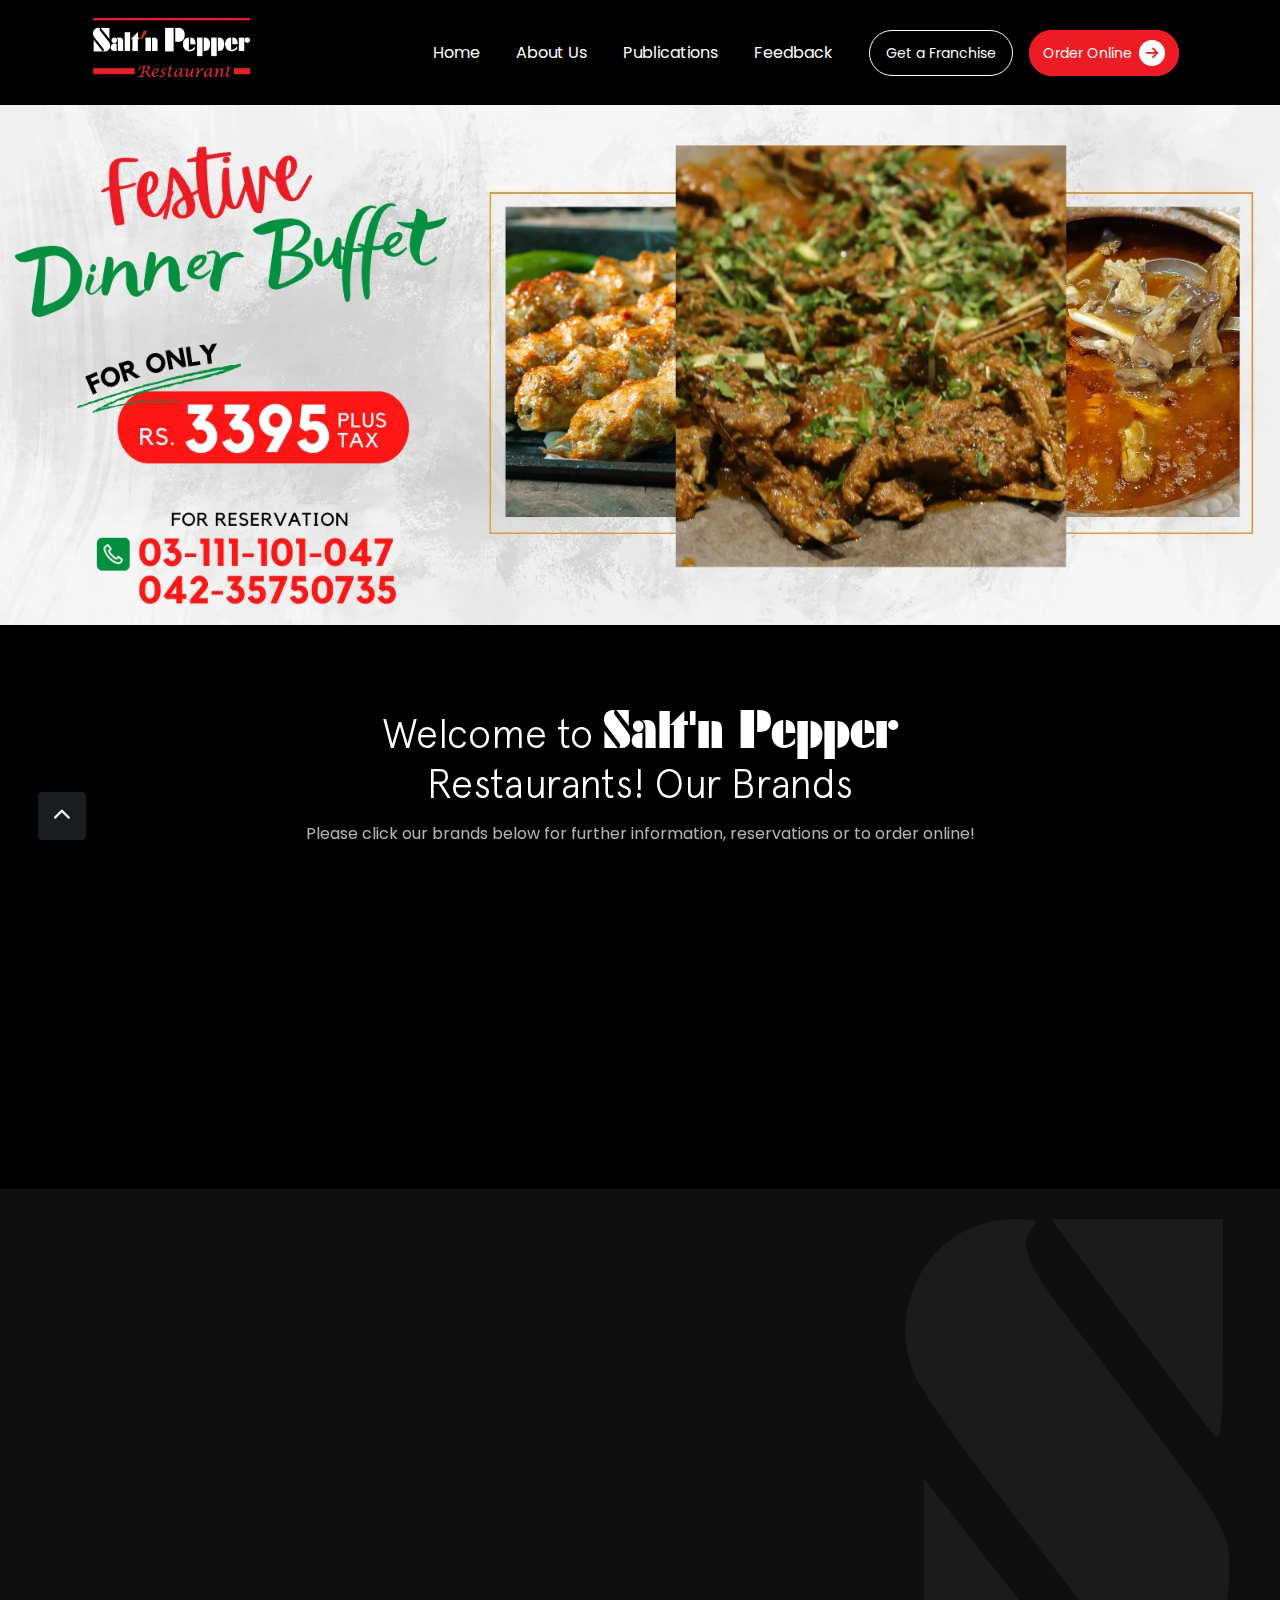
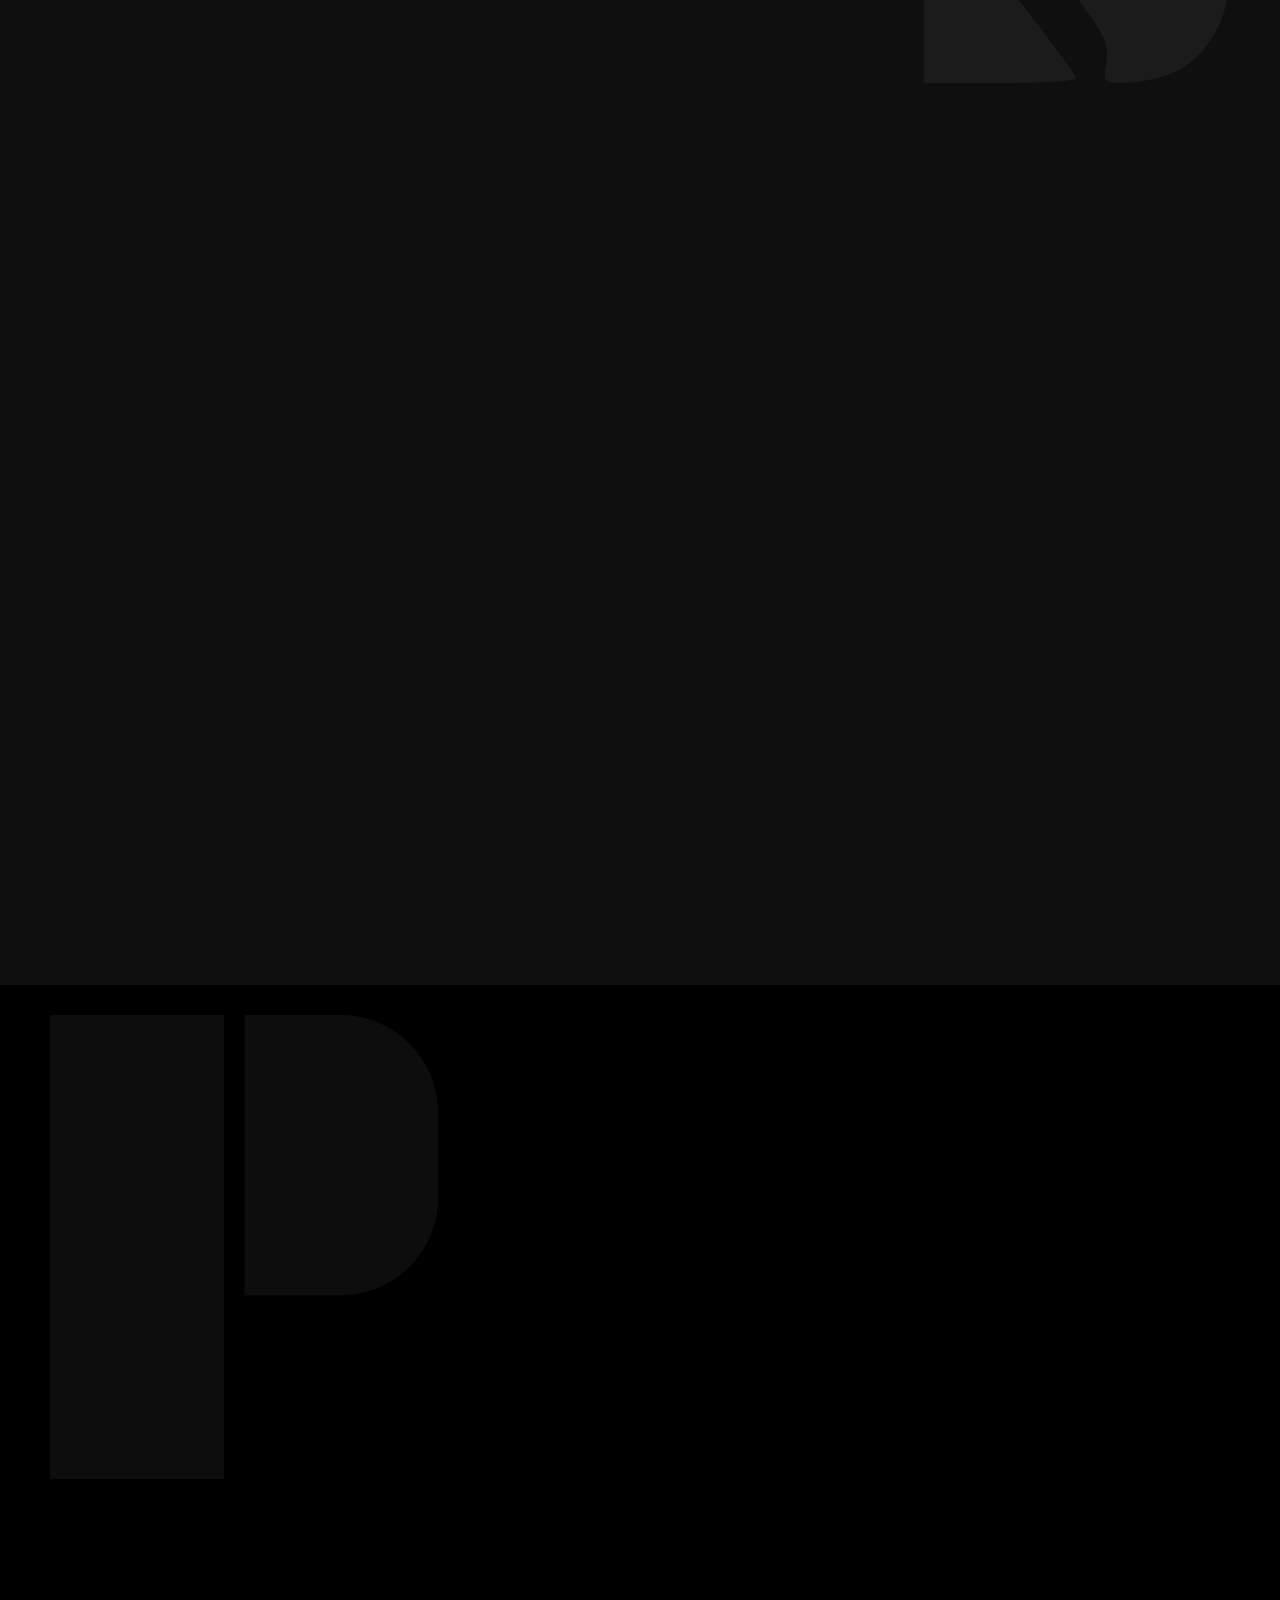
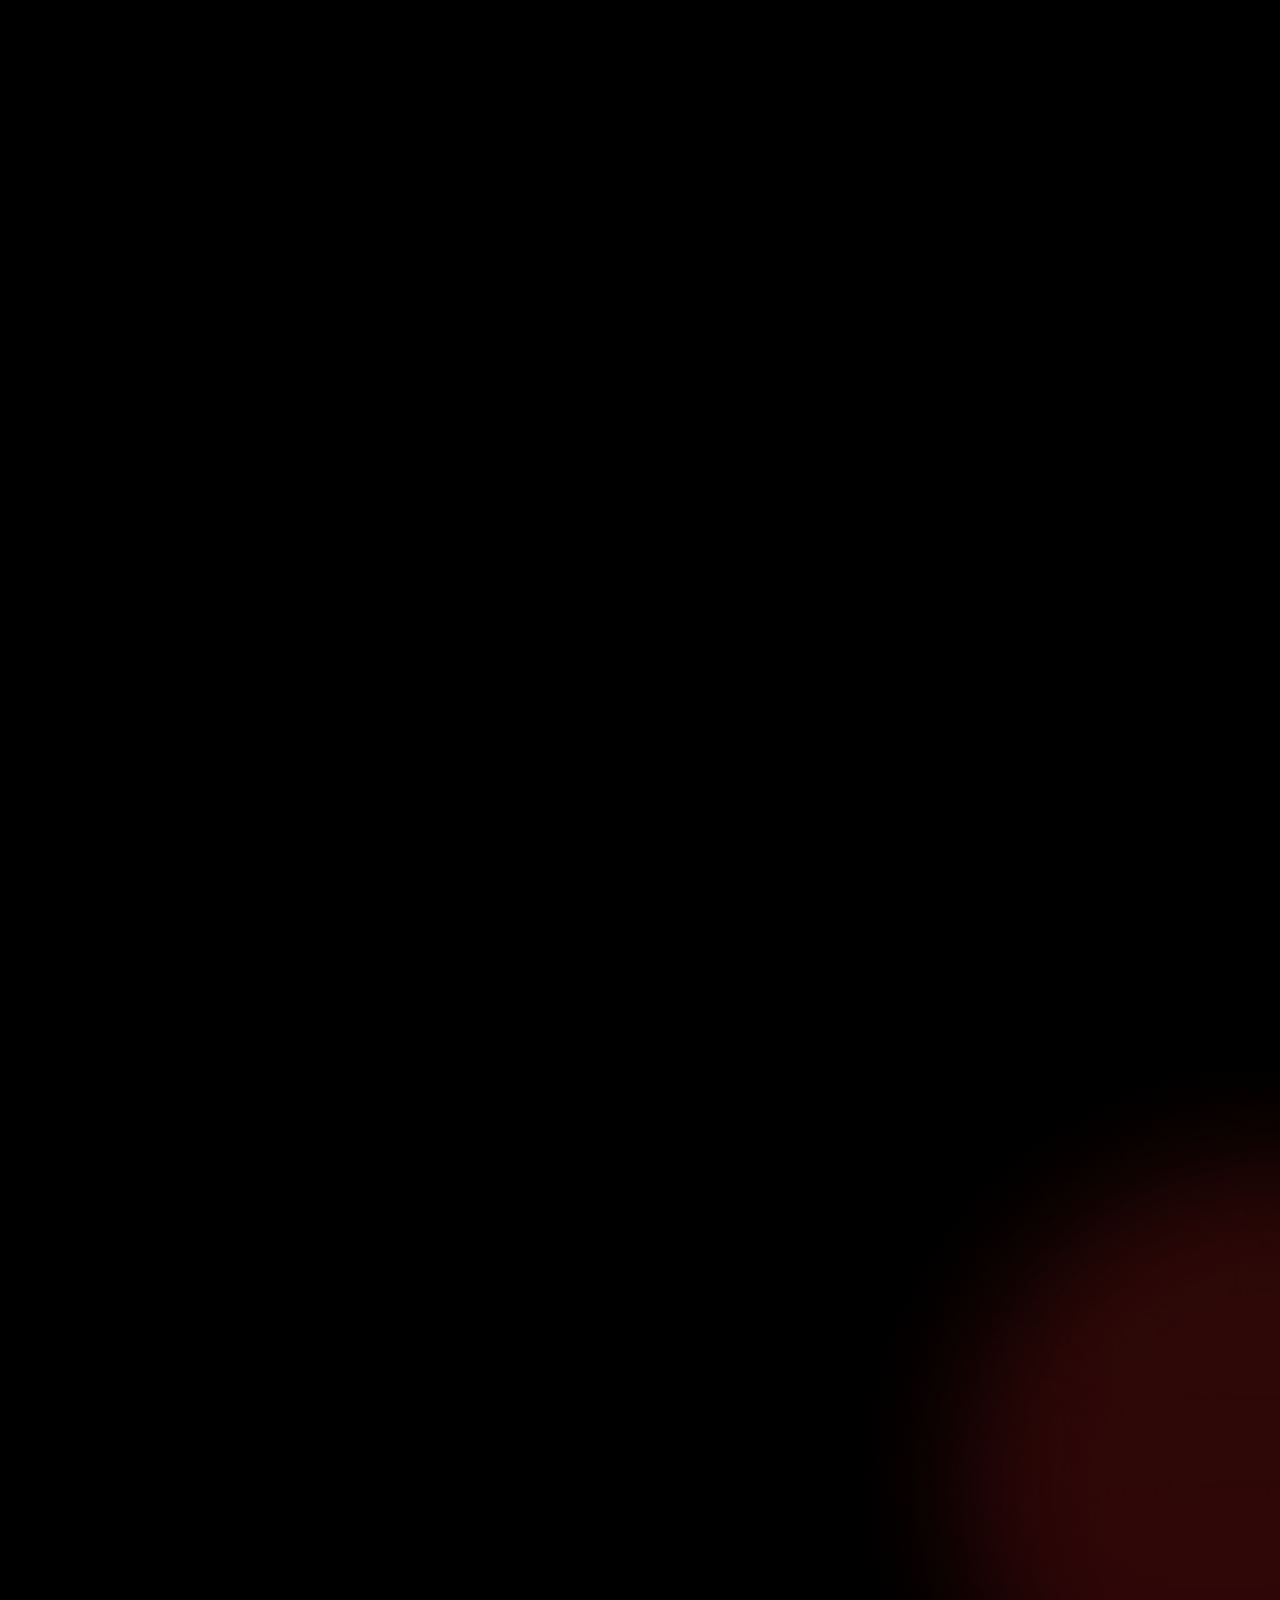
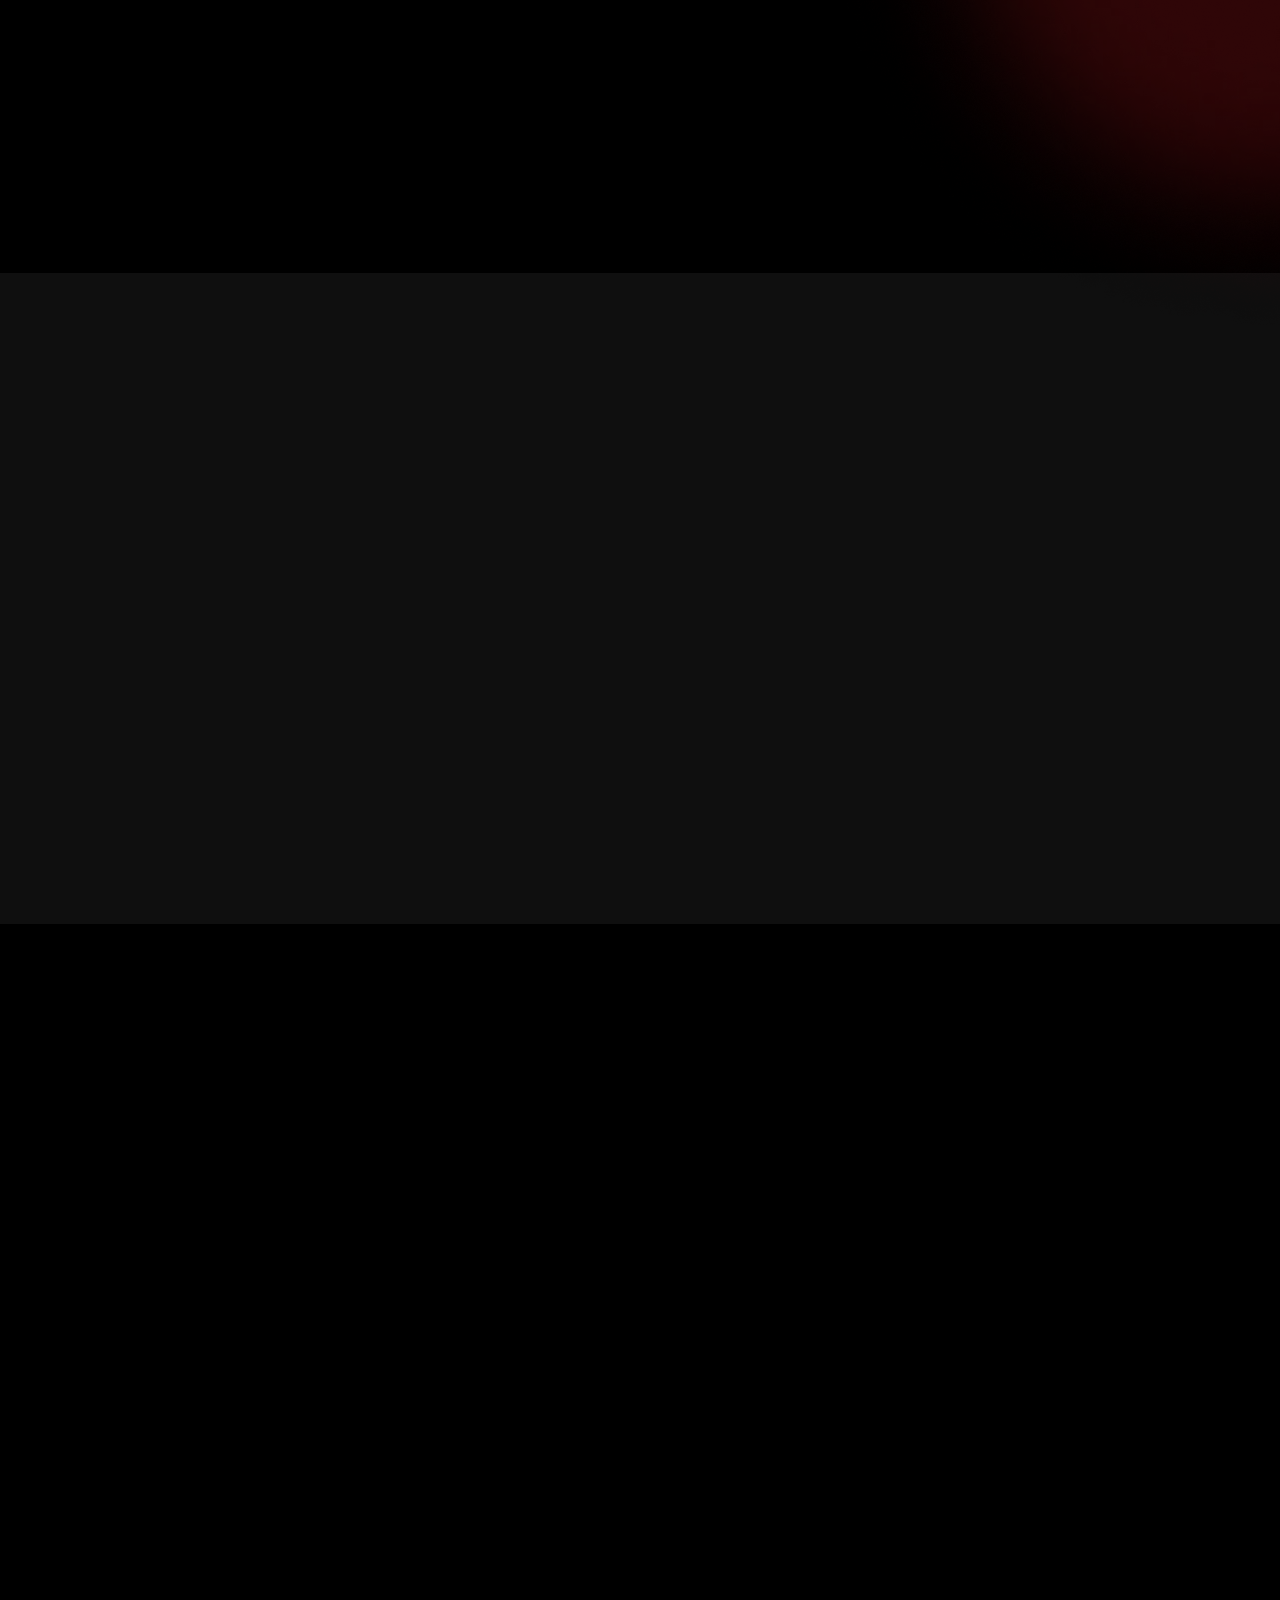
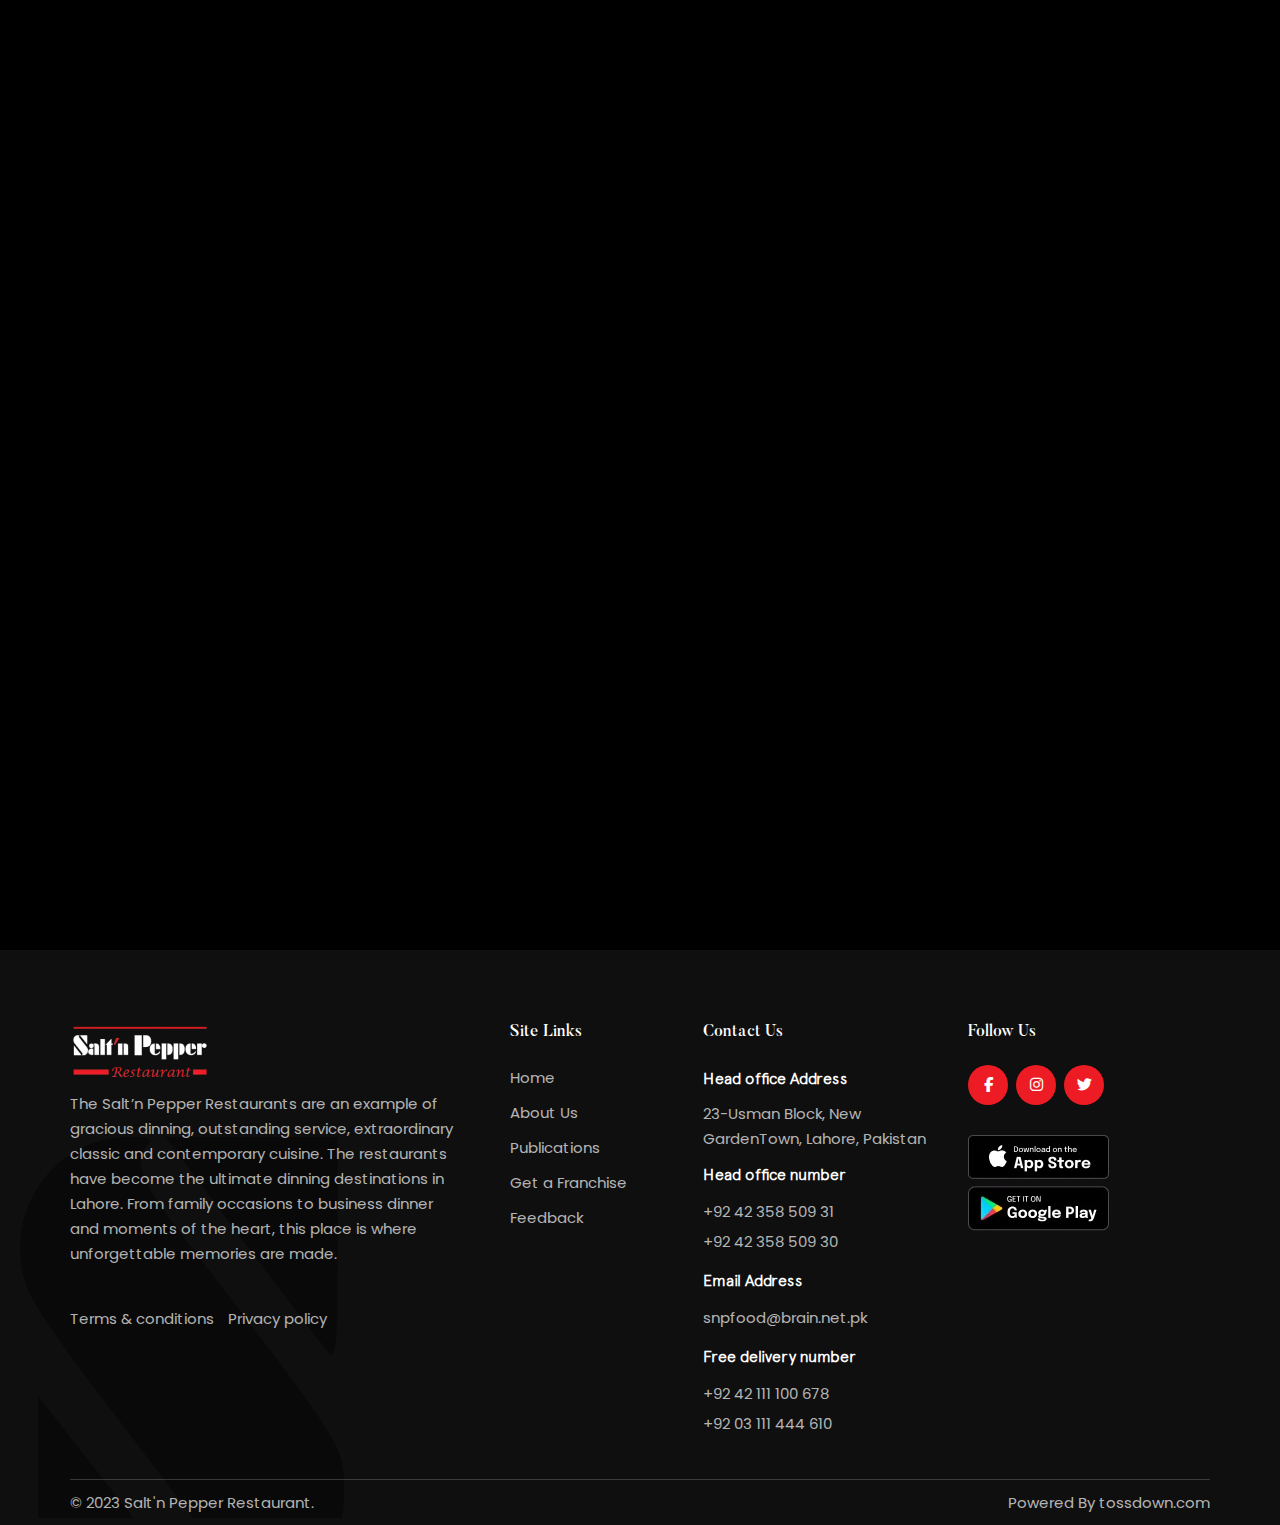
<file: index.html>
<!DOCTYPE html>
<head>
	<meta charset="utf-8">
	<meta name="viewport" content="width=device-width, initial-scale=1">
	<title>Salt'n Pepper</title>
	<link rel="stylesheet" href="https://cdnjs.cloudflare.com/ajax/libs/font-awesome/6.6.0/css/all.min.css">
	<link rel="stylesheet" type="text/css" href="styles/utility.css">
	<link rel="stylesheet" href="styles/style.css">
	<link href="https://unpkg.com/aos@2.3.1/dist/aos.css" rel="stylesheet">
</head>
<body>
	<div class="header d-flex justify-around item-center">
		<div class="logo">
			<img src="images/logo.webp" alt="Logo">
		</div>
		<div class="nav_bar d-flex justify-around item-center">
			<ul class="d-flex item-center list-style-none">
				<li><a href="./index.html" class="text-none">Home</a></li>
				<li><a href="./about.html" class="text-none">About Us</a></li>
				<li><a href="./publication.html" class="text-none">Publications</a></li>
				<li><a href="./feedback.html" class="text-none">Feedback</a></li>
			</ul>
			<div class="buttons">
				<a href="./franchise.html" class="btn-1 text-none">Get a Franchise</a>
				<a href="#" class="btn-2 text-none">Order Online<span class="icon"><i
							class="fa fa-solid fa-arrow-right"></i></span></a>
			</div>
		</div>
	</div>
	<section class="banner" data-aos="fade-right" data-aos-easing="linear" data-aos-duration="800">
		<img src="images/banner.webp" class="w-full" alt="Banner">
	</section>
	<section class="sec-brand">
		<div class="text-center" data-aos="fade-down" data-aos-easing="linear" data-aos-duration="800">
			<h2 class="theme-head ff-apercu-regular">Welcome to <span class="ff-futura">Salt'n
					Pepper</span><br>Restaurants! Our Brands</h2>
			<p class="color-light">Please click our brands below for further information, reservations or to order
				online!</p>
		</div>
		<div class="brand-boxes d-flex justify-center item-center gap-5">
			<div class="box text-center" data-aos="zoom-in-down" data-aos-easing="linear" data-aos-duration="800">
				<div class="brand-image">
					<img src="images/logo-1.webp" alt="Brand Logo">
				</div>
				<div class="order-btn">
					<a href="#" class="text-none">Order Now</a>
				</div>
			</div>
			<div class="box text-center" data-aos="zoom-in-down" data-aos-easing="linear" data-aos-duration="800">
				<div class="brand-image">
					<img src="images/logo-2.webp" alt="Brand Logo">
				</div>
				<div class="order-btn">
					<a href="#" class="text-none">Order Now</a>
				</div>
			</div>
			<div class="box text-center" data-aos="zoom-in-down" data-aos-easing="linear" data-aos-duration="800">
				<div class="brand-image">
					<img src="images/logo-3.webp" alt="Brand Logo">
				</div>
				<div class="order-btn">
					<a href="#" class="text-none">Order Now</a>
				</div>
			</div>
		</div>
	</section>
	<section class="sec-franchises bg-light">
		<div class="text-center" data-aos="fade-down" data-aos-easing="linear" data-aos-duration="800">
			<h2 class="theme-head ff-butler"><span class="ff-futura">Salt'n Pepper</span><br>Restaurant Franchises</h2>
			<p class="color-light">Each of our franchises are individually managed. For further details, kindly contact
				them directly.</p>
		</div>
		<div class="franchise-row d-flex justify-around gap-5" >
			<div class="franchise-box" data-aos="fade-right" data-aos-easing="linear" data-aos-duration="1000">
				<span class="red-txt">Islamabad</span>
				<h3 class="ff-apercu-regular"><span class="ff-futura">Salt'n Pepper</span> Restaurant</h3>
				<ul class="details list-style-none">
					<li class="color-light"><i class="fa-solid fa-location-dot"></i> Plot# 55, Shabbir Plaza, Blue Area,
						F-6, Islamabad</li>
					<li><a href="tel:051-2604904-6" class="text-none color-light"><i class="fa-solid fa-phone"></i> Ph:
							051-2604904-6</a></li>
				</ul>
				<a href="#" class="text-none theme-btn" target="_blank" rel="noopener"> Get Directions <span
						class="arrow-one"><i class="fa fa-solid fa-arrow-right"></i></span></a>
			</div>
			<div class="franchise-image" data-aos="fade-left" data-aos-easing="linear" data-aos-duration="1000">
				<img src="images/franches-1.webp" alt="Franches">
			</div>
		</div>
		<div class="franchise-row d-flex justify-around gap-5 flex-reverse">
			<div class="franchise-box" data-aos="fade-left" data-aos-easing="linear" data-aos-duration="1000">
				<span class="red-txt">Faisalabad</span>
				<h3 class="ff-apercu-regular"><span class="ff-futura">Salt'n Pepper</span> Restaurant</h3>
				<ul class="details list-style-none">
					<li class="color-light"><i class="fa-solid fa-location-dot"></i> 4-Kohinoor City, Faisalabad</li>
					<li><a href="tel:041-8711404" class="text-none color-light"><i class="fa-solid fa-phone"></i> Ph:
							041-8711404</a></li>
				</ul>
				<a href="#" class="text-none theme-btn" target="_blank" rel="noopener"> Get Directions <span
						class="arrow-one"><i class="fa fa-solid fa-arrow-right"></i></span></a>
			</div>
			<div class="franchise-image" data-aos="fade-right" data-aos-easing="linear" data-aos-duration="1000">
				<img src="images/franches-2.webp" alt="Franches">
			</div>
		</div>
		<div class="franchise-row d-flex justify-around gap-5">
			<div class="franchise-box" data-aos="fade-right" data-aos-easing="linear" data-aos-duration="1000">
				<span class="red-txt">Bahawalpur</span>
				<h3 class="ff-apercu-regular"><span class="ff-futura">Salt'n Pepper</span> Restaurant</h3>
				<ul class="details list-style-none">
					<li class="color-light"><i class="fa-solid fa-location-dot"></i> D.C Chowk, opposite Commissioner
						House, Bahawalpur</li>
					<li><a href="tel:062-2740271-2" class="text-none color-light"><i class="fa-solid fa-phone"></i> Ph:
							062-2740271-2</a></li>
				</ul>
				<a href="#" class="text-none theme-btn" target="_blank" rel="noopener"> Get Directions <span
						class="arrow-one"><i class="fa fa-solid fa-arrow-right"></i></span></a>
			</div>
			<div class="franchise-image" data-aos="fade-left" data-aos-easing="linear" data-aos-duration="1000">
				<img src="images/franches-3.webp" alt="Franches">
			</div>
		</div>
		<div class="s-image">
			<img src="images/s-logo.webp" alt="S-logo">
		</div>
	</section>
	<section class="sec-express-franchises">
		<div class="text-center" data-aos="fade-down" data-aos-easing="linear" data-aos-duration="800">
			<h2 class="theme-head ff-butler"><span class="ff-futura">Salt'n Pepper</span><br>Express Franchises</h2>
		</div>
		<div class="franchises-row d-flex justify-center flex-wrap gap-5 mr-y" data-aos="fade-up" data-aos-easing="linear" data-aos-duration="800">
			<div class="franchise-box text-center">
				<div class="franches-image">
					<img src="images/franches-4.webp" alt="franches-Image">
				</div>
				<span class="red-txt">Emporium Mall</span>
				<h3 class="ff-apercu-regular"><span class="ff-futura">Salt'n Pepper</span> Express</h3>
				<ul class="details list-style-none">
					<li class="color-light"><i class="fa-solid fa-location-dot"></i> 2nd Floor, Food Court Emporium Mall
					</li>
					<li><a href="tel:0311-1100947" class="text-none color-light"><i class="fa-solid fa-phone"></i> Ph:
							0311-1100947</a></li>
				</ul>
				<a href="#" class="text-none theme-btn" target="_blank" rel="noopener"> Get Directions <span
						class="arrow-one"><i class="fa fa-solid fa-arrow-right"></i></span></a>
			</div>
			<div class="franchise-box text-center">
				<div class="franches-image">
					<img src="images/franches-5.webp" alt="franches-Image">
				</div>
				<span class="red-txt">Gujranwala</span>
				<h3 class="ff-apercu-regular"><span class="ff-futura">Salt'n Pepper</span> Express</h3>
				<ul class="details list-style-none">
					<li class="color-light"><i class="fa-solid fa-location-dot"></i> Sixteenth Avenue Mall</li>
					<li><a href="tel:0300-6024000" class="text-none color-light"><i class="fa-solid fa-phone"></i> Ph:
							0300-6024000</a></li>
				</ul>
				<a href="#" class="text-none theme-btn" target="_blank" rel="noopener"> Get Directions <span
						class="arrow-one"><i class="fa fa-solid fa-arrow-right"></i></span></a>
			</div>
			<div class="franchise-box text-center">
				<div class="franches-image">
					<img src="images/franches-6.webp" alt="franches-Image">
				</div>
				<span class="red-txt">sargodha</span>
				<h3 class="ff-apercu-regular"><span class="ff-futura">Salt'n Pepper</span> Express</h3>
				<ul class="details list-style-none">
					<li class="color-light"><i class="fa-solid fa-location-dot"></i> Opposite Sargodha Arts Council
						Babar Road</li>
					<li><a href="tel:048-3725500" class="text-none color-light"><i class="fa-solid fa-phone"></i> Ph:
							048-3725500</a></li>
				</ul>
				<a href="#" class="text-none theme-btn" target="_blank" rel="noopener"> Get Directions <span
						class="arrow-one"><i class="fa fa-solid fa-arrow-right"></i></span></a>
			</div>
		</div>
		<div class="franchises-row d-flex justify-center flex-wrap gap-5 mr-y" data-aos="fade-up" data-aos-easing="linear" data-aos-duration="900">
			<div class="franchise-box text-center">
				<div class="franches-image">
					<img src="images/franches-7.webp" alt="franches-Image">
				</div>
				<span class="red-txt">Jhelum</span>
				<h3 class="ff-apercu-regular"><span class="ff-futura">Salt'n Pepper</span> Express</h3>
				<ul class="details list-style-none">
					<li class="color-light"><i class="fa-solid fa-location-dot"></i> Opposite Dancing Fountain Gallery 2
						Citi Housing Jhelum,</li>
					<li><a href="tel:0307-7675555" class="text-none color-light"><i class="fa-solid fa-phone"></i> Ph:
							0307-7675555</a></li>
				</ul>
				<a href="#" class="text-none theme-btn" target="_blank" rel="noopener"> Get Directions <span
						class="arrow-one"><i class="fa fa-solid fa-arrow-right"></i></span></a>
			</div>
			<div class="franchise-box text-center">
				<div class="franches-image">
					<img src="images/franches-8.webp" alt="franches-Image">
				</div>
				<span class="red-txt">Faisal Town</span>
				<h3 class="ff-apercu-regular"><span class="ff-futura">Salt'n Pepper</span> Express</h3>
				<ul class="details list-style-none">
					<li class="color-light"><i class="fa-solid fa-location-dot"></i> 34-C Abul Hassan Isfahani Rd,
						Faisal Town,Lahore</li>
					<li><a href="tel:042-111-100-678" class="text-none color-light"><i class="fa-solid fa-phone"></i>
							Ph: 042-111-100-678</a></li>
				</ul>
				<a href="#" class="text-none theme-btn" target="_blank" rel="noopener"> Get Directions <span
						class="arrow-one"><i class="fa fa-solid fa-arrow-right"></i></span></a>
			</div>
			<div class="franchise-box text-center">
				<div class="franches-image">
					<img src="images/franches-9.webp" alt="franches-Image">
				</div>
				<span class="red-txt">DHA</span>
				<h3 class="ff-apercu-regular"><span class="ff-futura">Salt'n Pepper</span> Express</h3>
				<ul class="details list-style-none">
					<li class="color-light"><i class="fa-solid fa-location-dot"></i> 93-Y Phase III, DHA,Lahore</li>
					<li><a href="tel:042-111-100-678" class="text-none color-light"><i class="fa-solid fa-phone"></i>
							Ph: 042-111-100-678</a></li>
				</ul>
				<a href="#" class="text-none theme-btn" target="_blank" rel="noopener"> Get Directions <span
						class="arrow-one"><i class="fa fa-solid fa-arrow-right"></i></span></a>
			</div>
		</div>
		<div class="franchises-row d-flex justify-center flex-wrap gap-5 mr-y" data-aos="fade-up" data-aos-easing="linear" data-aos-duration="1000">
			<div class="franchise-box text-center">
				<div class="franches-image">
					<img src="images/franches-10.webp" alt="franches-Image">
				</div>
				<span class="red-txt">Bahria Town</span>
				<h3 class="ff-apercu-regular"><span class="ff-futura">Salt'n Pepper</span> Express</h3>
				<ul class="details list-style-none">
					<li class="color-light"><i class="fa-solid fa-location-dot"></i> Arwa Heights Building 19 Nishtar
						Block, Sector E, Bahria Town Lahore</li>
					<li><a href="tel:042-111-100-678" class="text-none color-light"><i class="fa-solid fa-phone"></i>
							Ph: 042-111-100-678 </a></li>
				</ul>
				<a href="#" class="text-none theme-btn" target="_blank" rel="noopener"> Get Directions <span
						class="arrow-one"><i class="fa fa-solid fa-arrow-right"></i></span></a>
			</div>
			<div class="franchise-box text-center">
				<div class="franches-image">
					<img src="images/franches-11.webp" alt="franches-Image">
				</div>
				<span class="red-txt">Gujar Khan</span>
				<h3 class="ff-apercu-regular"><span class="ff-futura">Salt'n Pepper</span> Express</h3>
				<ul class="details list-style-none">
					<li class="color-light"><i class="fa-solid fa-location-dot"></i> New Metro City Gujar Khan</li>
					<li><a href="tel:0321-1114962" class="text-none color-light"><i class="fa-solid fa-phone"></i> Ph:
							0321-1114962</a></li>
				</ul>
				<a href="#" class="text-none theme-btn" target="_blank" rel="noopener"> Get Directions <span
						class="arrow-one"><i class="fa fa-solid fa-arrow-right"></i></span></a>
			</div>
			<div class="franchise-box text-center">
				<div class="franches-image">
					<img src="images/franches-12.webp" alt="franches-Image">
				</div>
				<span class="red-txt">Lahore</span>
				<h3 class="ff-apercu-regular"><span class="ff-futura">Salt'n Pepper</span> Express</h3>
				<ul class="details list-style-none">
					<li class="color-light"><i class="fa-solid fa-location-dot"></i> Shop no.5, Arcade Block, Fortress
						Stadium, Lahore</li>
					<li><a href="tel:042-366-23-100" class="text-none color-light"><i class="fa-solid fa-phone"></i> Ph:
							042-366-23-100</a></li>
				</ul>
				<a href="#" class="text-none theme-btn" target="_blank" rel="noopener"> Get Directions <span
						class="arrow-one"><i class="fa fa-solid fa-arrow-right"></i></span></a>
			</div>
		</div>
		<div class="franchises-row d-flex justify-center flex-wrap gap-5" data-aos="fade-up" data-aos-easing="linear" data-aos-duration="1100">
			<div class="franchise-box text-center">
				<div class="franches-image">
					<img src="images/franches-13.webp" alt="franches-Image">
				</div>
				<span class="red-txt">Gujrat</span>
				<h3 class="ff-apercu-regular"><span class="ff-futura">Salt'n Pepper</span> Express</h3>
				<ul class="details list-style-none">
					<li class="color-light"><i class="fa-solid fa-location-dot"></i> Service Mor, Gujrat</li>
					<li><a href="tel:0311-1124600" class="text-none color-light"><i class="fa-solid fa-phone"></i> Ph:
							0311-1124600 </a></li>
				</ul>
				<a href="#" class="text-none theme-btn" target="_blank" rel="noopener"> Get Directions <span
						class="arrow-one"><i class="fa fa-solid fa-arrow-right"></i></span></a>
			</div>
			<div class="franchise-box text-center">
				<div class="franches-image">
					<img src="images/franches-14.webp" alt="franches-Image">
				</div>
				<span class="red-txt">Sahiwal</span>
				<h3 class="ff-apercu-regular"><span class="ff-futura">Salt'n Pepper</span> Express</h3>
				<ul class="details list-style-none">
					<li class="color-light"><i class="fa-solid fa-location-dot"></i> Opposite Main Gate Police Line,
						Sahiwal</li>
					<li><a href="tel:040-4515485" class="text-none color-light"><i class="fa-solid fa-phone"></i> Ph:
							040-4515485</a></li>
				</ul>
				<a href="#" class="text-none theme-btn" target="_blank" rel="noopener"> Get Directions <span
						class="arrow-one"><i class="fa fa-solid fa-arrow-right"></i></span></a>
			</div>
		</div>
		<div class="s-image">
			<img src="images/p-logo.webp" alt="S-logo">
		</div>
		<div class="shadow-image">
			<img src="images/shadow.webp" alt="Shadow-Image">
		</div>
	</section>
	<section class="sec-village bg-light">
		<div class="text-center mr-y" data-aos="fade-down" data-aos-easing="linear" data-aos-duration="800">
			<h2 class="theme-head ff-butler"><span class="ff-futura">Salt'n Pepper</span><br>Village Franchise</h2>
		</div>
		<div class="village-box d-flex gap-5 item-center">
			<div class="village-image" data-aos="fade-right" data-aos-easing="linear" data-aos-duration="1000">
				<img src="images/village.webp" alt="Village-image">
			</div>
			<div class="franchise-box" data-aos="fade-left" data-aos-easing="linear" data-aos-duration="1000">
				<span class="red-txt">GUJRANWALA</span>
				<h3 class="ff-apercu-regular"><span class="ff-futura">Salt'n Pepper</span> Village</h3>
				<ul class="details list-style-none">
					<li class="color-light"><i class="fa-solid fa-location-dot"></i> Adjacent to Rida Marquees /DHA Main
						Gate, GT Road Gujranwala Cantt</li>
					<li><a href="tel:055-3884500 l" class="text-none color-light"><i class="fa-solid fa-phone"></i> Ph:
							055-3884500 l</a><a href="tel:055-3880400" class="text-none color-light"> ,055-3880400</a>
					</li>
				</ul>
				<a href="#" class="text-none theme-btn bg-green" target="_blank" rel="noopener"> Get Directions <span
						class="arrow-one"><i class="fa fa-solid fa-arrow-right"></i></span></a>
			</div>
		</div>
	</section>
	<section class="sec-opening-franchises">
		<div class="text-center mr-y" data-aos="fade-down" data-aos-easing="linear" data-aos-duration="800">
			<h2 class="theme-head ff-butler"><span class="ff-futura">Salt'n Pepper</span><br>Express Franchises
				<small>(Opening Soon)</small></h2>
		</div>
		<div class="opening-boxes-row d-flex justify-center gap-5 mr-y" data-aos="fade-up" data-aos-easing="linear" data-aos-duration="800">
			<div class="opening-box text-center">
				<img src="images/location.webp" alt="Location-Image">
				<span class="red-txt">Opening Soon</span>
				<h4 class="theme-head ff-apercu-regular"><span class="ff-apercu-regular txt-bold">Salt'n Pepper</span>
					Express <br> Al-Jalil Garden <br> Sadhoke</h4>
			</div>
			<div class="opening-box text-center">
				<img src="images/location.webp" alt="Location-Image">
				<span class="red-txt">Opening Soon</span>
				<h4 class="theme-head ff-apercu-regular"><span class="ff-apercu-regular txt-bold">Salt'n Pepper</span>
					Express <br> Al-Jalil Garden <br> Sheikhupura</h4>
			</div>
			<div class="opening-box text-center">
				<img src="images/location.webp" alt="Location-Image">
				<span class="red-txt">Opening Soon</span>
				<h4 class="theme-head ff-apercu-regular"><span class="ff-apercu-regular txt-bold">Salt'n Pepper</span>
					Express <br> Blue World City <br> Rawalpindi</h4>
			</div>
		</div>
		<div class="opening-boxes-row d-flex justify-center gap-5 mr-y" data-aos="fade-up" data-aos-easing="linear" data-aos-duration="900">
			<div class="opening-box text-center">
				<img src="images/location.webp" alt="Location-Image">
				<span class="red-txt">Opening Soon</span>
				<h4 class="theme-head ff-apercu-regular"><span class="ff-apercu-regular txt-bold">Salt'n Pepper</span>
					Express <br> City Housing <br> Gujranwala</h4>
			</div>
			<div class="opening-box text-center">
				<img src="images/location.webp" alt="Location-Image">
				<span class="red-txt">Opening Soon</span>
				<h4 class="theme-head ff-apercu-regular"><span class="ff-apercu-regular txt-bold">Salt'n Pepper</span>
					Express <br> City Housing <br> Sialkot</h4>
			</div>
			<div class="opening-box text-center">
				<img src="images/location.webp" alt="Location-Image">
				<span class="red-txt">Opening Soon</span>
				<h4 class="theme-head ff-apercu-regular"><span class="ff-apercu-regular txt-bold">Salt'n Pepper</span>
					Express <br> Al-Jalil Garden <br> Sharqpur</h4>
			</div>
		</div>
		<div class="opening-boxes-row d-flex justify-center gap-5" data-aos="fade-up" data-aos-easing="linear" data-aos-duration="1000">
			<div class="opening-box text-center">
				<img src="images/location.webp" alt="Location-Image">
				<span class="red-txt">Opening Soon</span>
				<h4 class="theme-head ff-apercu-regular"><span class="ff-apercu-regular txt-bold">Salt'n Pepper</span>
					Express <br> Burewala</h4>
			</div>
		</div>
	</section>
	<section class="sec-social-feed" data-aos="zoom-out-down" data-aos-easing="linear" data-aos-duration="1000">
		<h4 class="ff-butler text-center mr-y">Social Feed</h4>
		<div class="social-images d-flex flex-wrap">
			<img src="images/soical-1.webp" alt="Soical-Images">
			<img src="images/soical-2.webp" alt="Soical-Images">
			<img src="images/soical-3.webp" alt="Soical-Images">
			<img src="images/soical-4.webp" alt="Soical-Images">
			<img src="images/soical-5.webp" alt="Soical-Images">
			<img src="images/soical-6.webp" alt="Soical-Images">
			<img src="images/soical-7.webp" alt="Soical-Images">
		</div>
	</section>
	<footer class="bg-light">
		<div class="main-footer d-flex justify-between gap-5">
			<div class="footer-1">
				<img src="images/Footer-Logo.webp" alt="Footer-Logo">
				<p class="color-light mr-y">The Salt’n Pepper Restaurants are an example of gracious dinning, outstanding service, extraordinary
					classic and contemporary cuisine. The restaurants have become the ultimate dinning destinations in
					Lahore. From family occasions to business dinner and moments of the heart, this place is where
					unforgettable memories are made.</p>
				<div class="footer-links">
					<a href="#" class="text-none color-light">Terms & conditions</a>
					<a href="#" class="text-none color-light">Privacy policy</a>
				</div>	
			</div>
			<div class="footer-2">
				<h4 class="ff-butler">Site Links</h4>
				<ul class="footer-nav-link list-style-none">
					<li><a href="./index.html" class="text-none color-light">Home</a></li>
					<li><a href="./about.html" class="text-none color-light">About Us</a></li>
					<li><a href="./publication.html" class="text-none color-light">Publications</a></li>
					<li><a href="./franchise.html" class="text-none color-light">Get a Franchise</a></li>
					<li><a href="./feedback.html" class="text-none color-light">Feedback</a></li>
				</ul>
			</div>
			<div class="footer-3">
				<h4 class="ff-butler">Contact Us</h4>
				<h5 class="ff-apercu-regular">Head office Address</h5>
				<p class="color-light">23-Usman Block, New GardenTown, Lahore, Pakistan</p>
				<h5 class="ff-apercu-regular">Head office number</h5>
				<a href="tel:+92 42 358 509 31" class="text-none color-light">+92 42 358 509 31</a>
				<a href="tel:+92 42 358 509 30" class="text-none color-light">+92 42 358 509 30</a>
				<h5 class="ff-apercu-regular">Email Address</h5>
				<a href="mailto:snpfood@brain.net.pk" class="text-none color-light">snpfood@brain.net.pk</a>
				<h5 class="ff-apercu-regular">Free delivery number</h5>
				<a href="tel:+92 42 111 100 678" class="text-none color-light">+92 42 111 100 678</a>
				<a href="tel:+92 03 111 444 610" class="text-none color-light">+92 03 111 444 610</a>
			</div>
			<div class="footer-4">
				<h4 class="ff-butler">Follow Us</h4>
				<div class="footer-icon d-flex item-center">
					<i class="fa-brands fa-facebook-f"></i>
					<i class="fa-brands fa-instagram"></i>
					<i class="fa-brands fa-twitter"></i>
				</div>
				<div class="footer-images">
					<img src="images/app.webp" alt="App-Image">
					<img src="images/google.webp" alt="Google-Image">
				</div>
			</div>
		</div>
		<div class="footer-bottom d-flex justify-between">
			<p class="color-light">© 2023 Salt'n Pepper Restaurant.</p>
			<p class="color-light">Powered By tossdown.com</p>
		</div>
		<div class="footer-image">
			<img src="images/footer-s.webp" alt="Footer-S Image">
		</div>
		<div class="Up-arrow">
			<i class="fa-solid fa-chevron-up"></i>
		</div>
	</footer>

	<script src="https://unpkg.com/aos@2.3.1/dist/aos.js"></script>
	<script>
		AOS.init();
	  </script>
</body>

</html>
</file>
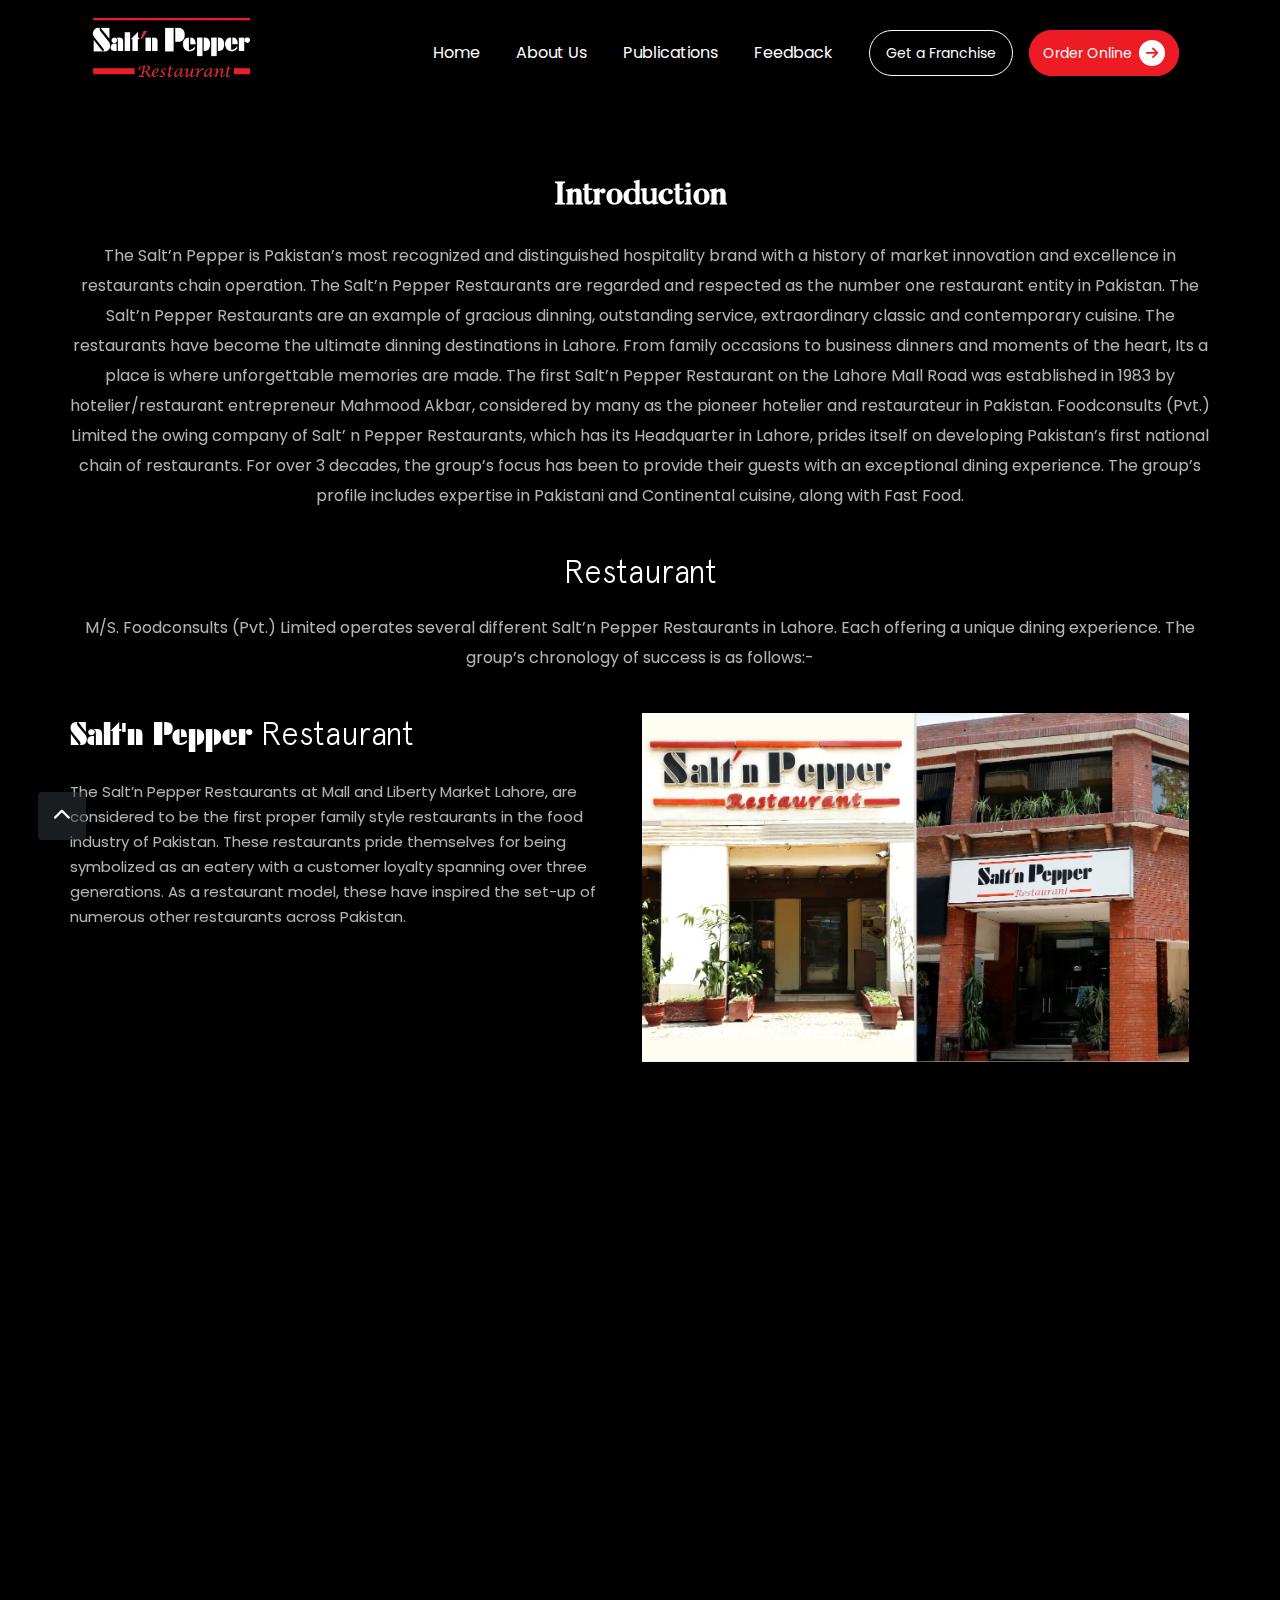
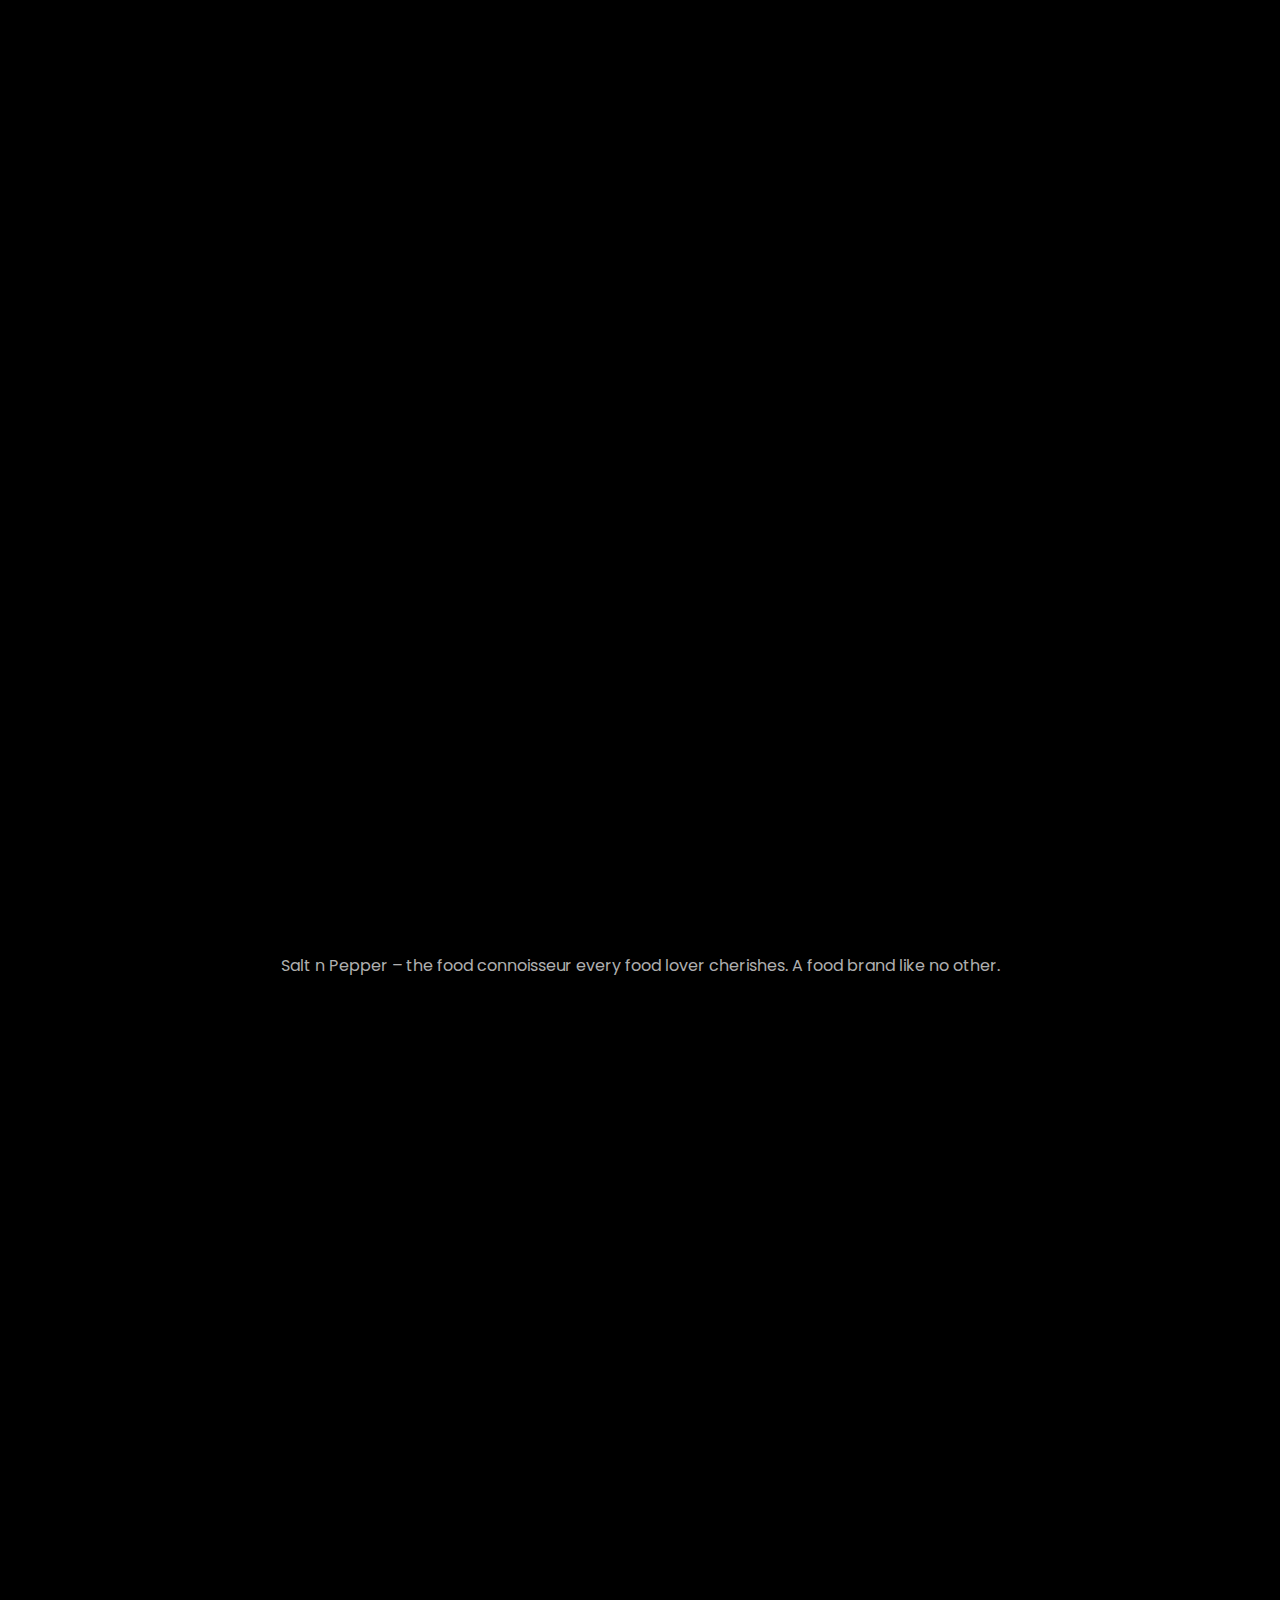
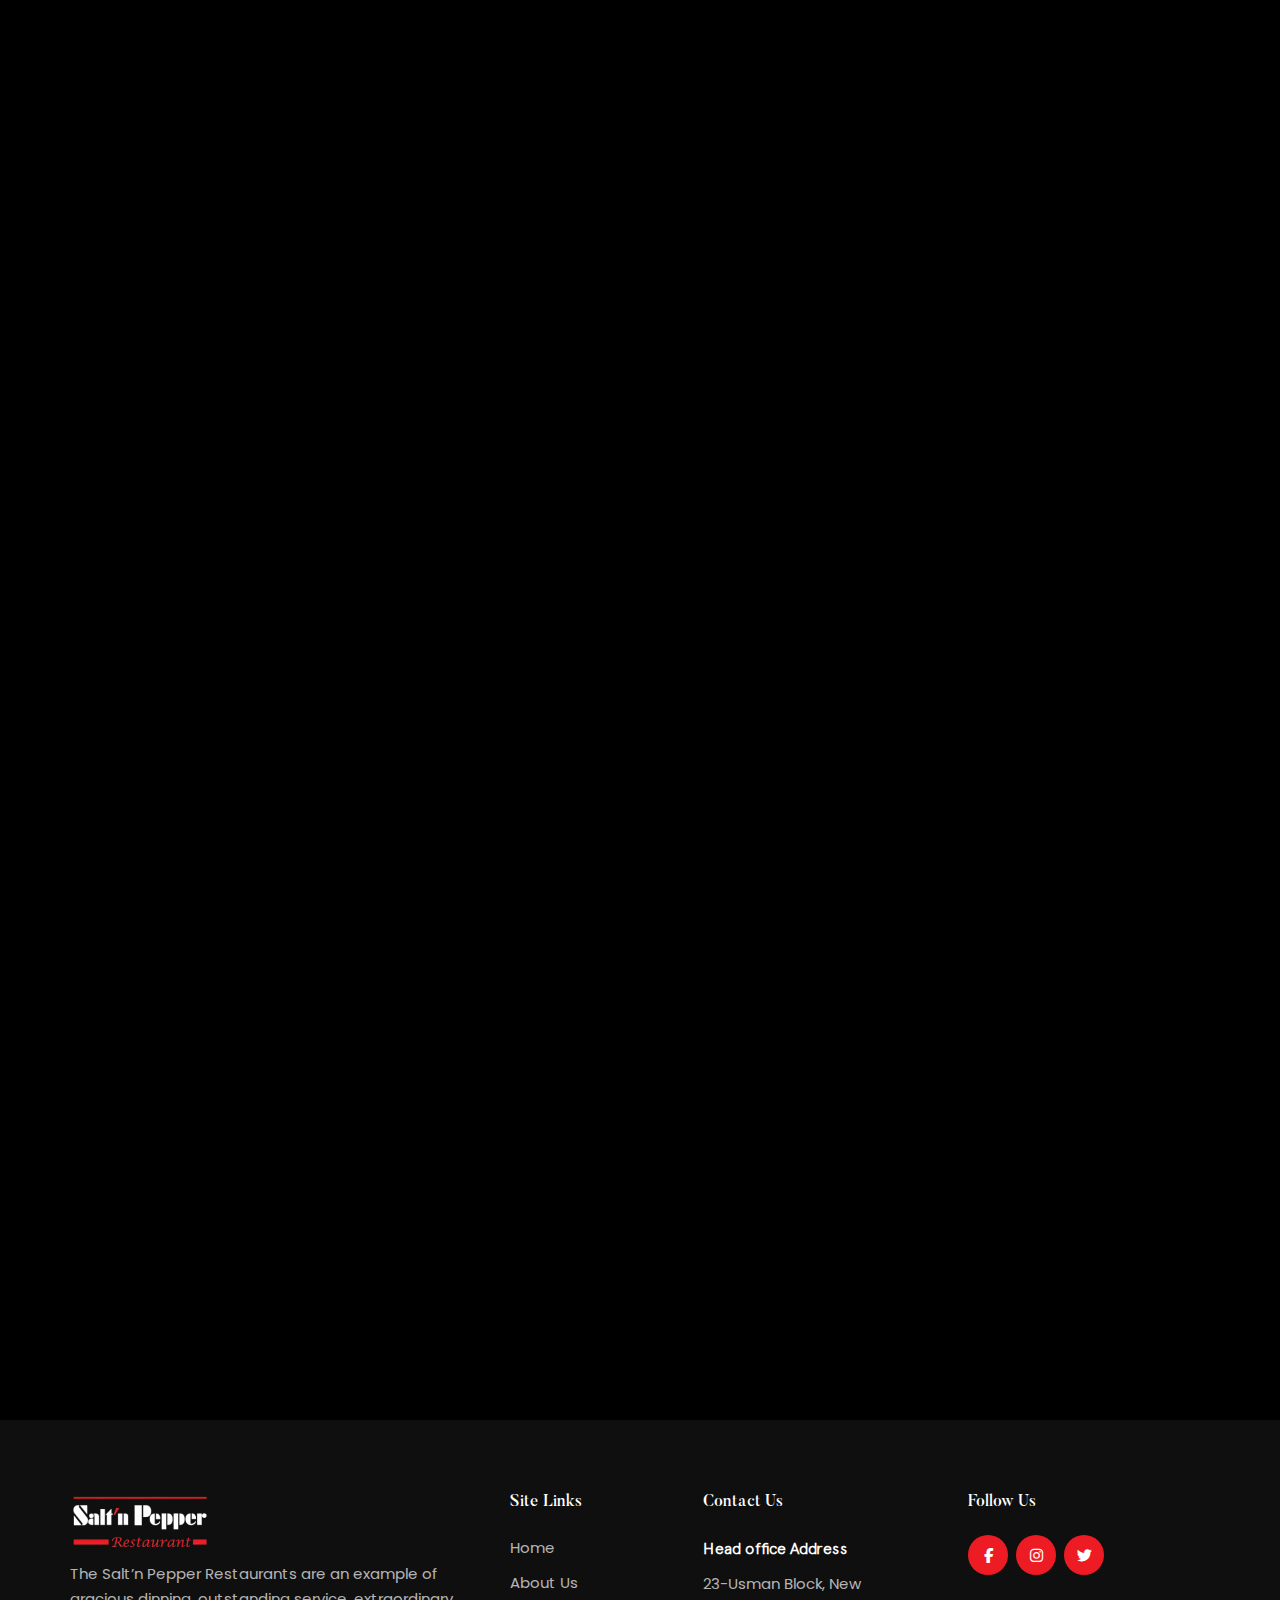
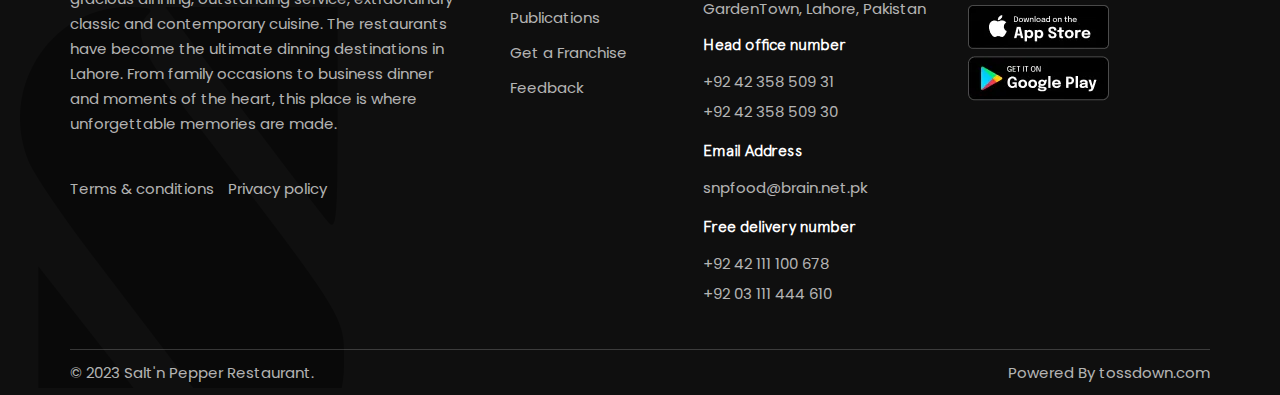
<file: about.html>
<!DOCTYPE html>

<head>
    <meta charset="utf-8">
    <meta name="viewport" content="width=device-width, initial-scale=1">
    <title>About Us | Salt'n Pepper</title>
    <link rel="stylesheet" href="https://cdnjs.cloudflare.com/ajax/libs/font-awesome/6.6.0/css/all.min.css">
    <link rel="stylesheet" type="text/css" href="styles/utility.css">
    <link rel="stylesheet" href="styles/style.css">
    <link href="https://unpkg.com/aos@2.3.1/dist/aos.css" rel="stylesheet">
</head>

<body>
    <div class="header d-flex justify-around item-center">
        <div class="logo">
            <img src="images/logo.webp" alt="Logo">
        </div>
        <div class="nav_bar d-flex justify-around item-center">
            <ul class="d-flex item-center list-style-none">
                <li><a href="./index.html" class="text-none">Home</a></li>
                <li><a href="./about.html" class="text-none">About Us</a></li>
                <li><a href="./publication.html" class="text-none">Publications</a></li>
                <li><a href="./feedback.html" class="text-none">Feedback</a></li>
            </ul>
            <div class="buttons">
                <a href="./franchise.html" class="btn-1 text-none">Get a Franchise</a>
                <a href="#" class="btn-2 text-none">Order Online<span class="icon"><i
                            class="fa fa-solid fa-arrow-right"></i></span></a>
            </div>
        </div>
    </div>
    <section class="sec-about">
        <h2 class="text-center ff-butler" data-aos="fade-down" data-aos-easing="linear" data-aos-duration="1000">Introduction</h2>
        <p class="color-light text-center mr-y" data-aos="fade-up" data-aos-easing="linear" data-aos-duration="1000">The Salt’n Pepper is Pakistan’s most recognized and distinguished
            hospitality
            brand with
            a history of market innovation and excellence in restaurants chain operation. The Salt’n Pepper Restaurants
            are regarded and respected as the number one restaurant entity in Pakistan.

            The Salt’n Pepper Restaurants are an example of gracious dinning, outstanding service, extraordinary classic
            and contemporary cuisine. The restaurants have become the ultimate dinning destinations in Lahore. From
            family occasions to business dinners and moments of the heart, Its a place is where unforgettable memories
            are made.

            The first Salt’n Pepper Restaurant on the Lahore Mall Road was established in 1983 by hotelier/restaurant
            entrepreneur Mahmood Akbar, considered by many as the pioneer hotelier and restaurateur in Pakistan.

            Foodconsults (Pvt.) Limited the owing company of Salt’ n Pepper Restaurants, which has its Headquarter in
            Lahore, prides itself on developing Pakistan’s first national chain of restaurants. For over 3 decades, the
            group’s focus has been to provide their guests with an exceptional dining experience. The group’s profile
            includes expertise in Pakistani and Continental cuisine, along with Fast Food.</p>

        <h4 class="text-center ff-apercu-regular" data-aos="fade-down" data-aos-easing="linear" data-aos-duration="1000">Restaurant</h4>
        <p class="color-light text-center mr-y" data-aos="fade-up" data-aos-easing="linear" data-aos-duration="1500">M/S. Foodconsults (Pvt.) Limited operates several different Salt’n
            Pepper
            Restaurants in
            Lahore. Each offering a unique dining experience. The group’s chronology of success is as follows:-</p>

        <div class="grid-box d-flex gap-5 mr-y">
            <div class="content" data-aos="fade-right" data-aos-easing="linear" data-aos-duration="1200">
                <h2 class="theme-head ff-apercu-regular"><span class="ff-futura">Salt'n Pepper</span> Restaurant</h2>
                <p class="color-light">The Salt’n Pepper Restaurants at Mall and Liberty Market Lahore, are considered
                    to be the first
                    proper
                    family style restaurants in the food industry of Pakistan. These restaurants pride themselves for
                    being
                    symbolized as an eatery with a customer loyalty spanning over three generations. As a restaurant
                    model,
                    these have inspired the set-up of numerous other restaurants across Pakistan.</p>
            </div>
            <div class="rest-image" data-aos="fade-left" data-aos-easing="linear" data-aos-duration="1200">
                <img src="images/img01.webp" alt="No Image" class="w-full">
            </div>
        </div>
        <div class="grid-box d-flex gap-5 mr-y flex-reverse">
            <div class="content"  data-aos="fade-left" data-aos-easing="linear" data-aos-duration="1200">
                <h2 class="theme-head ff-apercu-regular"><span class="ff-futura">Salt'n Pepper</span> Restaurant (1992)</h2>
                <p class="color-light">The Salt’n Pepper Village Restaurant in Lahore is considered to be the restaurant
                    that revolutionized
                    dining experiences in Pakistan. The Village offers classic and modern sub-continental dishes. The
                    village restaurant created a new concept of “Live Buffet” where everything is cooked in front of you
                    in a ‘bazaar’ like atmosphere. The Village is an acclaimed restaurant brand, credited with the
                    promotion of the Pakistani cuisine and the revival of some old recipes. The Village Lahore has an
                    seating capacity of over 300 guests. This restaurant has hosted countless lunches and dinners for
                    local and foreign dignitaries and celebrities like the late Princess Diana, late prime minister of
                    Pakistan Benazir Bhutto, ex-president of Pakistan Gen. (R) Pervez Musharraf and many more.</p>
            </div>
            <div class="rest-image" data-aos="fade-right" data-aos-easing="linear" data-aos-duration="1200"> 
                <img src="images/img02.webp" alt="No Image" class="w-full">
            </div>
        </div>
        <h2 class="theme-head ff-apercu-regular text-center mr-y theme-head-2" data-aos="fade-down" data-aos-easing="linear" data-aos-duration="1000"><span class="ff-futura">Salt'n Pepper</span> is also started
            giving
            franchises
            of its restaurants</h2>
        <div class="grid-box d-flex gap-5 mr-y">
            <div class="content"  data-aos="fade-right" data-aos-easing="linear" data-aos-duration="1200">
                <h2 class="theme-head ff-apercu-regular"><span class="ff-futura">Salt'n Pepper</span> Islamabad</h2>
                <p class="color-light">In February 2012, the first franchise of Salt’n Pepper restaurants was opened at
                    the prime location
                    of Blue Area, Islamabad. It was warmly welcomed by the residents of Islamabad as well as the
                    neighboring towns.</p>
            </div>
            <div class="rest-image" data-aos="fade-left" data-aos-easing="linear" data-aos-duration="1200"> 
                <img src="images/img03.webp" alt="No Image" class="w-full">
            </div>
        </div>
        </div>
        <div class="grid-box d-flex gap-5 mr-y flex-reverse">
            <div class="content"  data-aos="fade-left" data-aos-easing="linear" data-aos-duration="1200">
                <h2 class="theme-head ff-apercu-regular"><span class="ff-futura">Salt'n Pepper</span> Faisalabad</h2>
                <p class="color-light">Faisalabad city, also known as Manchester of Pakistan also has a franchise of
                    Salt n
                    Pepper Resturant
                    since November 2016.

                    This franchise is in the posh and upcoming locality of Kohinoor city. It is a large multi storied
                    restaurant.</p>
            </div>
            <div class="rest-image" data-aos="fade-right" data-aos-easing="linear" data-aos-duration="1200">
                <img src="images/img04.webp" alt="No Image" class="w-full">
            </div>
        </div>
        <div class="grid-box d-flex gap-5 mr-y">
            <div class="content"  data-aos="fade-right" data-aos-easing="linear" data-aos-duration="1200">
                <h2 class="theme-head ff-apercu-regular"><span class="ff-futura">Salt'n Pepper</span> Bahawalpur</h2>
                <p class="color-light">In the historic and swiftly developing city Bahawalpur restaurant is operational
                    since January 2018.

                    This restaurant will have 150 plus seating capacity including Al fresco seating. The menu is the
                    same as
                    Lahore Salt’n Pepper restaurants.</p>
            </div>
            <div class="rest-image" data-aos="fade-left" data-aos-easing="linear" data-aos-duration="1200"> 
                <img src="images/img05.webp" alt="No Image" class="w-full">
            </div>
        </div>
        <h2 class="theme-head ff-apercu-regular text-center" data-aos="fade-down" data-aos-easing="linear" data-aos-duration="1000"><span class="ff-futura">Salt'n Pepper</span> Express</h2>
        <p class="color-light text-center mr-y">Salt n Pepper – the food connoisseur every food lover cherishes. A food
            brand like no other.</p>
        <div class="grid-box d-flex gap-5 mr-y flex-reverse">
            <div class="content"  data-aos="fade-left" data-aos-easing="linear" data-aos-duration="1200">
                <h2 class="theme-head ff-apercu-regular"><span class="ff-futura">Salt'n Pepper</span> Bahawalpur</h2>
                <p class="color-light">Salt’n Pepper Restaurants were founded in an effort to capitalize on the golden
                    opportunities created by the rapidly growing restaurant industry.

                    Via our franchise programme, we are focused on further expanding our restaurant network.

                    Salt’n Pepper intends to give franchise rights to the interested investors to establish Salt’n
                    Pepper
                    Express Restaurants in different cities of Pakistan. The franchises shall be offered under the name
                    of
                    ‘Salt’n Pepper Express’ only.

                    With our vision to evolve with changing times, we are proud to offer a smart and practical concept
                    as a
                    great addition to the food chain dynamics today:

                    Our Express Business Model comprises of a smart but compact restaurant in terms of seating and
                    kitchen.
                    This condensed model will offer a menu with a selected number of our most favorite and popular
                    dishes
                    from our original menu. You may consider it as ‘Salt n Pepper – Mini’.</p>
            </div>
            <div class="rest-image" data-aos="fade-right" data-aos-easing="linear" data-aos-duration="1200"> 
                <img src="images/img06.webp" alt="No Image" class="w-full">
            </div>
        </div>
        <h2 class="theme-head ff-apercu-regular text-center mr-y theme-head-2" data-aos="fade-down" data-aos-easing="linear" data-aos-duration="1000"><span class="ff-futura">Salt'n Pepper</span> Express
            Franchises are operational at the following locations:</h2>
         <div class="franchises-boxes d-flex gap-5 flex-wrap mr-y" data-aos="fade-up" data-aos-easing="linear" data-aos-duration="1200">
            <div class="express-box text-center">
                <img src="images/img07.webp" alt="Express-Image">
                <h6 class="ff-apercu-regular">Salt’ n Pepper Express Behria Town</h6>
                <p class="color-light">Arwa Heights Building 19 Nishtar Block, Sector E, Bahria Town Lahore, Near Eiffel Tower</p>
                <a href="tel:042 111-100-678" class="text-none color-light">Ph: 042 111-100-678</a>
            </div>
            <div class="express-box text-center">
                <img src="images/img08.webp" alt="Express-Image">
                <h6 class="ff-apercu-regular">Salt’ n Pepper Express Packages Mall</h6>
                <p class="color-light">First Floor Packages Mall</p>
                <a href="tel:0333-0310534" class="text-none color-light">Ph: 0333-0310534</a>
            </div>
            <div class="express-box text-center">
                <img src="images/franches-4.webp" alt="Express-Image">
                <h6 class="ff-apercu-regular">Salt’ n Pepper Express Emporium Mall</h6>
                <p class="color-light">2nd Floor, Food Court Emporium Mall</p>
                <a href="tel:0311-1100947" class="text-none color-light">Ph: 0311-1100947</a>
            </div>
         </div>
         <div class="franchises-boxes d-flex gap-5 flex-wrap mr-y" data-aos="fade-up" data-aos-easing="linear" data-aos-duration="1200">
            <div class="express-box text-center">
                <img src="images/franches-5.webp" alt="Express-Image">
                <h6 class="ff-apercu-regular">Salt’ n Pepper Express Gujranwala</h6>
                <p class="color-light">Sixteenth Avenue Mall</p>
                <a href="tel:0300 6024000" class="text-none color-light">Ph: 0300 6024000</a>
            </div>
            <div class="express-box text-center">
                <img src="images/franches-6.webp" alt="Express-Image">
                <h6 class="ff-apercu-regular">Salt’ n Pepper Express Sargodha</h6>
                <p class="color-light">Opposite Sargodha Arts Council Babar Road</p>
                <a href="tel:(048) 3725500" class="text-none color-light">Ph: (048) 3725500</a>
            </div>
         </div>  
         <h2 class="theme-head ff-apercu-regular text-center mr-y theme-head-2" data-aos="fade-down" data-aos-easing="linear" data-aos-duration="1000"><span class="ff-futura">Salt'n Pepper</span> Village Franchise</h2>
         <div class="village-box d-flex gap-5">
			<div class="village-image" data-aos="fade-right" data-aos-easing="linear" data-aos-duration="1000">
				<img src="images/village.webp" alt="Village-image">
			</div>
			<div class="franchise-box" data-aos="fade-left" data-aos-easing="linear" data-aos-duration="1000">
				<h6>GUJRANWALA</h6>
				<h2 class="ff-apercu-regular"><span class="ff-futura">Salt'n Pepper</span> Village</h2>
				<ul class="details list-style-none">
					<li class="color-light"><i class="fa-solid fa-location-dot"></i> Adjacent to Rida Marquees /DHA Main
						Gate, GT Road Gujranwala Cantt</li>
					<li><a href="tel:055-3884500 l" class="text-none color-light"><i class="fa-solid fa-phone"></i> Ph:
							055-3884500 l</a><a href="tel:055-3880400" class="text-none color-light"> ,055-3880400</a>
					</li>
				</ul>
			</div>
    </section>
    <footer class="bg-light">
        <div class="main-footer d-flex justify-between gap-5">
            <div class="footer-1">
                <img src="images/Footer-Logo.webp" alt="Footer-Logo">
                <p class="color-light mr-y">The Salt’n Pepper Restaurants are an example of gracious dinning,
                    outstanding service, extraordinary
                    classic and contemporary cuisine. The restaurants have become the ultimate dinning destinations in
                    Lahore. From family occasions to business dinner and moments of the heart, this place is where
                    unforgettable memories are made.</p>
                <div class="footer-links">
                    <a href="#" class="text-none color-light">Terms & conditions</a>
                    <a href="#" class="text-none color-light">Privacy policy</a>
                </div>
            </div>
            <div class="footer-2">
                <h4 class="ff-butler">Site Links</h4>
                <ul class="footer-nav-link list-style-none">
                    <li><a href="./index.html" class="text-none color-light">Home</a></li>
                    <li><a href="./about.html" class="text-none color-light">About Us</a></li>
                    <li><a href="./publication.html" class="text-none color-light">Publications</a></li>
                    <li><a href="./franchise.html" class="text-none color-light">Get a Franchise</a></li>
                    <li><a href="./feedback.html" class="text-none color-light">Feedback</a></li>
                </ul>
            </div>
            <div class="footer-3">
                <h4 class="ff-butler">Contact Us</h4>
                <h5 class="ff-apercu-regular">Head office Address</h5>
                <p class="color-light">23-Usman Block, New GardenTown, Lahore, Pakistan</p>
                <h5 class="ff-apercu-regular">Head office number</h5>
                <a href="tel:+92 42 358 509 31" class="text-none color-light">+92 42 358 509 31</a>
                <a href="tel:+92 42 358 509 30" class="text-none color-light">+92 42 358 509 30</a>
                <h5 class="ff-apercu-regular">Email Address</h5>
                <a href="mailto:snpfood@brain.net.pk" class="text-none color-light">snpfood@brain.net.pk</a>
                <h5 class="ff-apercu-regular">Free delivery number</h5>
                <a href="tel:+92 42 111 100 678" class="text-none color-light">+92 42 111 100 678</a>
                <a href="tel:+92 03 111 444 610" class="text-none color-light">+92 03 111 444 610</a>
            </div>
            <div class="footer-4">
                <h4 class="ff-butler">Follow Us</h4>
                <div class="footer-icon d-flex item-center">
                    <i class="fa-brands fa-facebook-f"></i>
                    <i class="fa-brands fa-instagram"></i>
                    <i class="fa-brands fa-twitter"></i>
                </div>
                <div class="footer-images">
                    <img src="images/app.webp" alt="App-Image">
                    <img src="images/google.webp" alt="Google-Image">
                </div>
            </div>
        </div>
        <div class="footer-bottom d-flex justify-between">
            <p class="color-light">© 2023 Salt'n Pepper Restaurant.</p>
            <p class="color-light">Powered By tossdown.com</p>
        </div>
        <div class="footer-image">
            <img src="images/footer-s.webp" alt="Footer-S Image">
        </div>
        <div class="Up-arrow">
            <i class="fa-solid fa-chevron-up"></i>
        </div>
    </footer>

    <script src="https://unpkg.com/aos@2.3.1/dist/aos.js"></script>
    <script>
        AOS.init();
    </script>
</body>

</html>
</file>
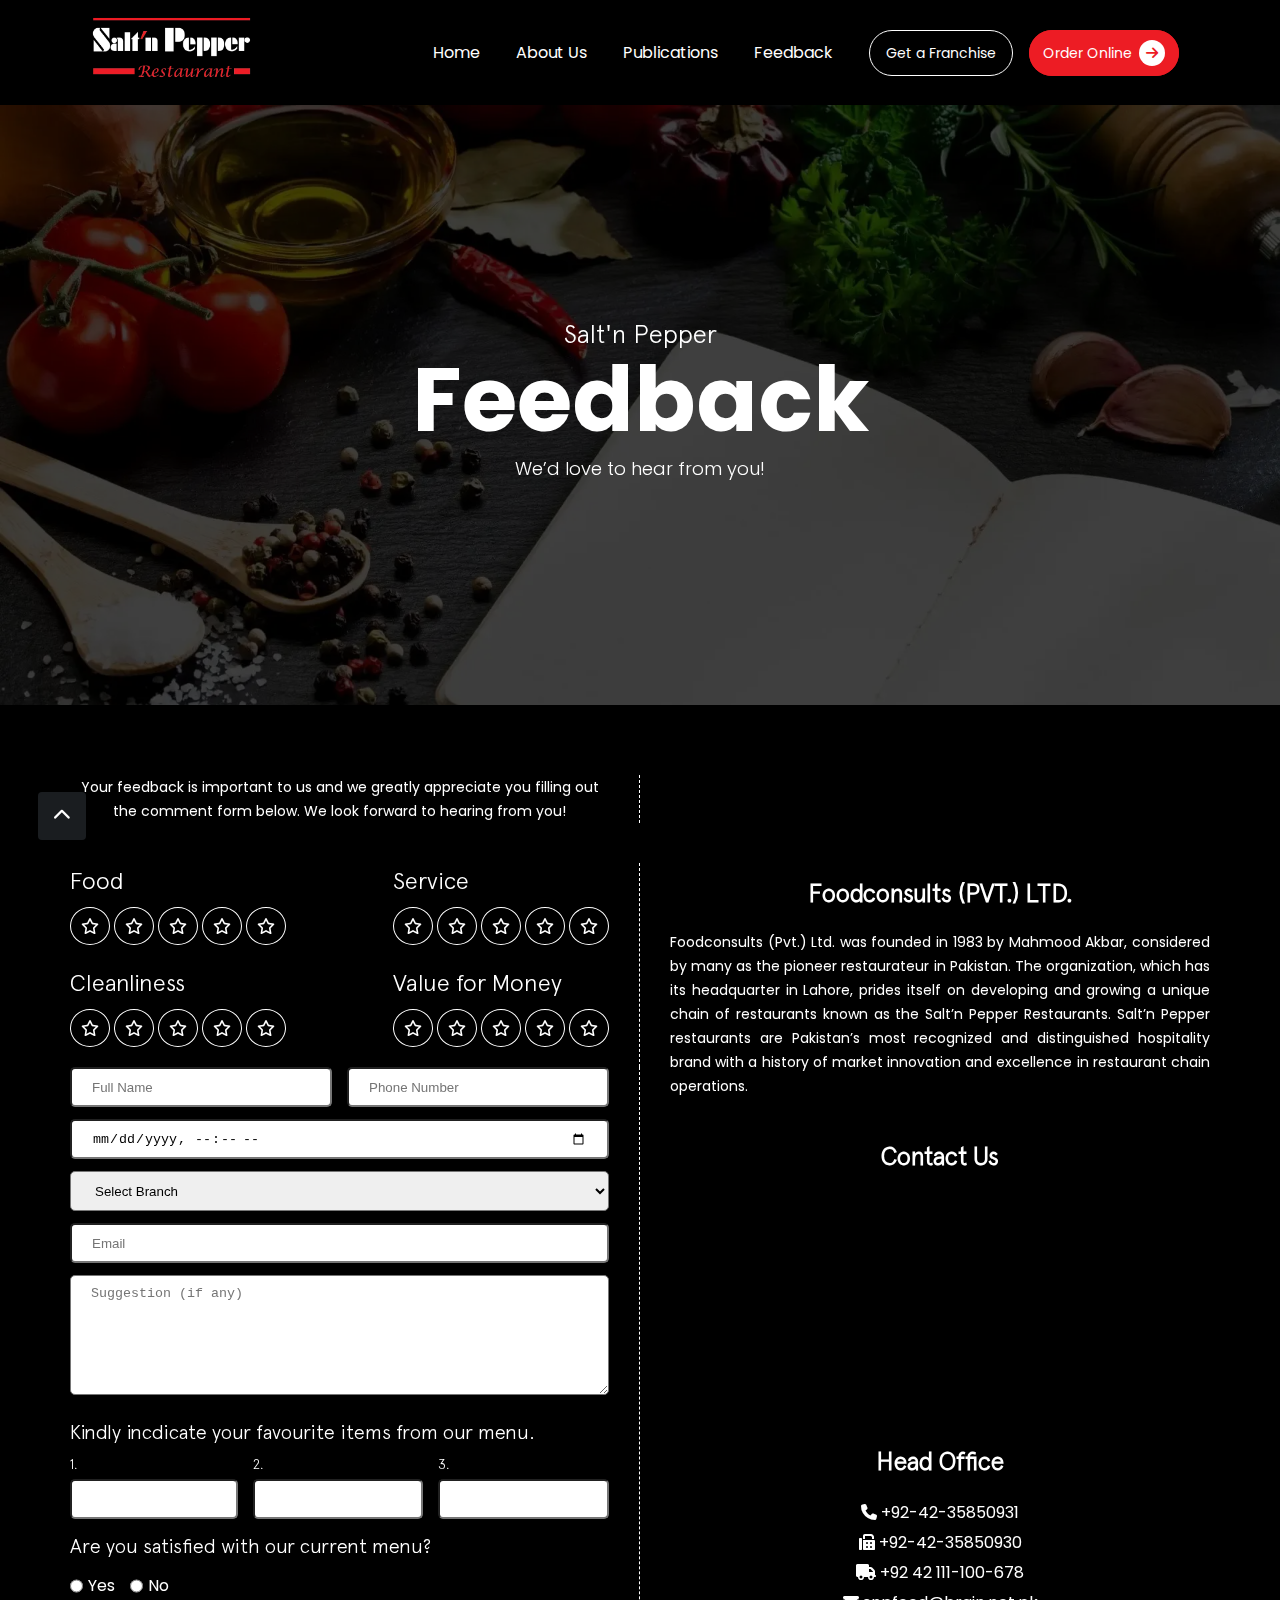
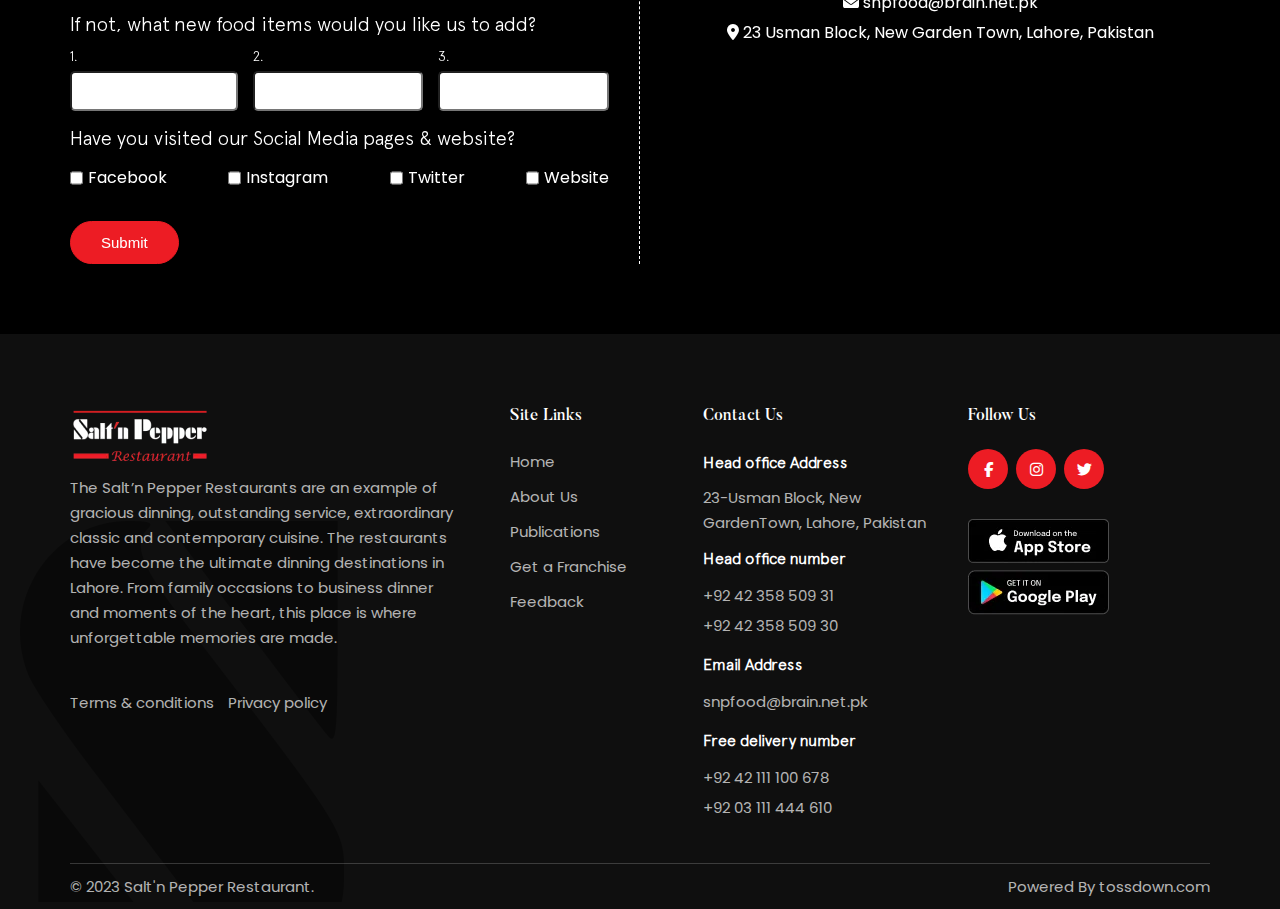
<file: feedback.html>
<!DOCTYPE html>

<head>
    <meta charset="utf-8">
    <meta name="viewport" content="width=device-width, initial-scale=1">
    <title>Feedback | Salt'n Pepper</title>
    <link rel="stylesheet" href="https://cdnjs.cloudflare.com/ajax/libs/font-awesome/6.6.0/css/all.min.css">
    <link rel="stylesheet" type="text/css" href="styles/utility.css">
    <link rel="stylesheet" href="styles/style.css">
    <link href="https://unpkg.com/aos@2.3.1/dist/aos.css" rel="stylesheet">
</head>

<body>
    <div class="header d-flex justify-around item-center">
        <div class="logo">
            <img src="images/logo.webp" alt="Logo">
        </div>
        <div class="nav_bar d-flex justify-around item-center">
            <ul class="d-flex item-center list-style-none">
                <li><a href="./index.html" class="text-none">Home</a></li>
                <li><a href="./about.html" class="text-none">About Us</a></li>
                <li><a href="./publication.html" class="text-none">Publications</a></li>
                <li><a href="./feedback.html" class="text-none">Feedback</a></li>
            </ul>
            <div class="buttons">
                <a href="./franchise.html" class="btn-1 text-none">Get a Franchise</a>
                <a href="#" class="btn-2 text-none">Order Online<span class="icon"><i
                            class="fa fa-solid fa-arrow-right"></i></span></a>
            </div>
        </div>
    </div>
    <section class="sec-feed-banner d-flex justify-center item-center">
        <div class="banner-content text-center" data-aos="fade-up" data-aos-easing="linear" data-aos-duration="1200">
            <h3 class="ff-apercu-regular">Salt'n Pepper</h3>
            <h1>Feedback</h1>
            <h5>We’d love to hear from you!</h5>
        </div>
    </section>
    <section class="main-section d-flex">
        <div class="sec-form" data-aos="fade-right" data-aos-easing="linear" data-aos-duration="1200">
            <div class="sec-from-content mr-y text-center border-dash pa-r">
                <p>Your feedback is important to us and we greatly appreciate you filling out the comment form below. We
                    look forward to hearing from you!</p>
            </div>
            <div class="border-dash pa-r">
                <div class="rating-stars d-flex justify-between">
                    <div class="stars">
                        <h3 class="ff-apercu-regular">Food</h3>
                        <i class="fa-regular fa-star"></i>
                        <i class="fa-regular fa-star"></i>
                        <i class="fa-regular fa-star"></i>
                        <i class="fa-regular fa-star"></i>
                        <i class="fa-regular fa-star"></i>
                    </div>
                    <div class="stars">
                        <h3 class="ff-apercu-regular">Service</h3>
                        <i class="fa-regular fa-star"></i>
                        <i class="fa-regular fa-star"></i>
                        <i class="fa-regular fa-star"></i>
                        <i class="fa-regular fa-star"></i>
                        <i class="fa-regular fa-star"></i>
                    </div>
                </div>
                <div class="rating-stars d-flex justify-between">
                    <div class="stars">
                        <h3 class="ff-apercu-regular">Cleanliness</h3>
                        <i class="fa-regular fa-star"></i>
                        <i class="fa-regular fa-star"></i>
                        <i class="fa-regular fa-star"></i>
                        <i class="fa-regular fa-star"></i>
                        <i class="fa-regular fa-star"></i>
                    </div>
                    <div class="stars">
                        <h3 class="ff-apercu-regular">Value for Money</h3>
                        <i class="fa-regular fa-star"></i>
                        <i class="fa-regular fa-star"></i>
                        <i class="fa-regular fa-star"></i>
                        <i class="fa-regular fa-star"></i>
                        <i class="fa-regular fa-star"></i>
                    </div>
                </div>
            </div>
            <div class="feedback-form border-dash pa-r">
                <form action="post">
                    <div class="fields d-flex justify-between gap-3">
                        <input type="text" name="Full_name" placeholder="Full Name" class="form-control">
                        <input type="tel" name="phone_number" placeholder="Phone Number" class="form-control">
                    </div>
                    <div class="fields">
                        <input type="datetime-local" name="date_time" class="form-control">
                    </div>
                    <div class="fields">
                        <select name="select_branch" class="form-control">
                            <option value>Select Branch</option>
                            <option value="3-48 – Commercial Zone, Gulberg II, Lahore, Pakistan">3-48 – Commercial Zone,
                                Gulberg II, Lahore, Pakistan</option>
                        </select>
                    </div>
                    <div class="fields">
                        <input type="email" name="email" placeholder="Email" class="form-control">
                    </div>
                    <div class="fields">
                        <textarea name="message" placeholder="Suggestion (if any)" class="form-control"></textarea>
                    </div>
                    <label class="ff-apercu-regular">Kindly incdicate your favourite items from our menu.</label>
                    <div class="fields d-flex gap-3">
                        <div class="field">
                            <label class="ff-apercu-regular small">1.</label>
                            <input type="text" name="favourite_item" class="form-control">
                        </div>
                        <div class="field">
                            <label class="ff-apercu-regular small">2.</label>
                            <input type="text" name="favourite_item_2" class="form-control">
                        </div>
                        <div class="field">
                            <label class="ff-apercu-regular small">3.</label>
                            <input type="text" name="favourite_item_3" class="form-control">
                        </div>
                    </div>
                    <label class="ff-apercu-regular">Are you satisfied with our current menu?</label>
                    <div class="fields d-flex gap-3 radio-button">
                        <div class="radio-option d-flex">
                            <input type="radio" name="satisfaction" id="yes">
                            <label for="yes">Yes</label>
                        </div>
                        <div class="radio-option d-flex">
                            <input type="radio" name="satisfaction" id="no">
                            <label for="no">No</label>
                        </div>
                    </div>
                    <label class="ff-apercu-regular">If not, what new food items would you like us to add?</label>
                    <div class="fields d-flex gap-3">
                        <div class="field">
                            <label class="ff-apercu-regular small">1.</label>
                            <input type="text" name="food_item" class="form-control">
                        </div>
                        <div class="field">
                            <label class="ff-apercu-regular small">2.</label>
                            <input type="text" name="food_item_2" class="form-control">
                        </div>
                        <div class="field">
                            <label class="ff-apercu-regular small">3.</label>
                            <input type="text" name="food_item_3" class="form-control">
                        </div>
                    </div>
                    <label class="ff-apercu-regular">Have you visited our Social Media pages & website?</label>
                    <div class="fields d-flex justify-between check-boxs">
                        <div class="check-box d-flex">
                            <input type="checkbox" name="facebook" id="facebook">
                            <label for="facebook">Facebook</label>
                        </div>
                        <div class="check-box d-flex">
                            <input type="checkbox" name="instagram" id="instagram">
                            <label for="instagram">Instagram</label>
                        </div>
                        <div class="check-box d-flex">
                            <input type="checkbox" name="twitter" id="twitter">
                            <label for="twitter">Twitter</label>
                        </div>
                        <div class="check-box d-flex">
                            <input type="checkbox" name="website" id="website">
                            <label for="website">Website</label>
                        </div>
                    </div>
                    <input type="submit" class="submit-button">
                </form>
            </div>
        </div>
        <div class="sec-Foodconsults text-center pa-l" data-aos="fade-left" data-aos-easing="linear" data-aos-duration="1200">
            <h2 class="ff-apercu-regular mr-top">Foodconsults (PVT.) LTD.</h2>
            <p class="text-justify mr-y">
                Foodconsults (Pvt.) Ltd. was founded in 1983 by Mahmood Akbar, considered by many as the pioneer
                restaurateur in Pakistan. The organization, which has its headquarter in Lahore, prides itself on
                developing and growing a unique chain of restaurants known as the Salt’n Pepper Restaurants. Salt’n
                Pepper restaurants are Pakistan’s most recognized and distinguished hospitality brand with a history of
                market innovation and excellence in restaurant chain operations.
            </p>
            <h2 class="ff-apercu-regular">Contact Us</h2>
            <div class="map">
                <iframe frameborder="0"  class="w-full mr-y" height="200px" marginwidth="0"
                    src="https://maps.google.com/maps?q=Foodconsults%20%28PVT.%29%20LTD.&amp;t=m&amp;z=10&amp;output=embed&amp;iwloc=near"
                    title="Foodconsults (PVT.) LTD." aria-label="Foodconsults (PVT.) LTD."></iframe>
            </div>
            <div class="head-office-details">
                <h2 class="ff-apercu-regular">Head Office</h2>
                <ul class="headoffice-list">
                    <li class="list-style-none"><i class="fas fa-phone"></i> <a class="text-none" href="tel:+92-42-35850931">+92-42-35850931</a>
                    </li>
                    <li class="list-style-none"><i class="fas fa-fax"></i> <a class="text-none" href="tel:+92-42-35850930">+92-42-35850930</a>
                    </li>
                    <li class="list-style-none"><i class="fas fa-truck"></i> <a class="text-none" href="tel:+92 42 111-100-678">+92 42
                            111-100-678</a></li>
                    <li class="list-style-none"><i class="fas fa-envelope"></i> <a class="text-none"
                            href="mailto:snpfood@brain.net.pk">snpfood@brain.net.pk</a></li>
                    <li class="list-style-none"><i class="fas fa-map-marker-alt"></i> 23 Usman Block, New Garden Town, Lahore, Pakistan</li>
                </ul>
            </div>
        </div>
    </section>
    <footer class="bg-light">
        <div class="main-footer d-flex justify-between gap-5">
            <div class="footer-1">
                <img src="images/Footer-Logo.webp" alt="Footer-Logo">
                <p class="color-light mr-y">The Salt’n Pepper Restaurants are an example of gracious dinning,
                    outstanding service, extraordinary
                    classic and contemporary cuisine. The restaurants have become the ultimate dinning destinations in
                    Lahore. From family occasions to business dinner and moments of the heart, this place is where
                    unforgettable memories are made.</p>
                <div class="footer-links">
                    <a href="#" class="text-none color-light">Terms & conditions</a>
                    <a href="#" class="text-none color-light">Privacy policy</a>
                </div>
            </div>
            <div class="footer-2">
                <h4 class="ff-butler">Site Links</h4>
                <ul class="footer-nav-link list-style-none">
                    <li><a href="./index.html" class="text-none color-light">Home</a></li>
                    <li><a href="./about.html" class="text-none color-light">About Us</a></li>
                    <li><a href="./publication.html" class="text-none color-light">Publications</a></li>
                    <li><a href="./franchise.html" class="text-none color-light">Get a Franchise</a></li>
                    <li><a href="./feedback.html" class="text-none color-light">Feedback</a></li>
                </ul>
            </div>
            <div class="footer-3">
                <h4 class="ff-butler">Contact Us</h4>
                <h5 class="ff-apercu-regular">Head office Address</h5>
                <p class="color-light">23-Usman Block, New GardenTown, Lahore, Pakistan</p>
                <h5 class="ff-apercu-regular">Head office number</h5>
                <a href="tel:+92 42 358 509 31" class="text-none color-light">+92 42 358 509 31</a>
                <a href="tel:+92 42 358 509 30" class="text-none color-light">+92 42 358 509 30</a>
                <h5 class="ff-apercu-regular">Email Address</h5>
                <a href="mailto:snpfood@brain.net.pk" class="text-none color-light">snpfood@brain.net.pk</a>
                <h5 class="ff-apercu-regular">Free delivery number</h5>
                <a href="tel:+92 42 111 100 678" class="text-none color-light">+92 42 111 100 678</a>
                <a href="tel:+92 03 111 444 610" class="text-none color-light">+92 03 111 444 610</a>
            </div>
            <div class="footer-4">
                <h4 class="ff-butler">Follow Us</h4>
                <div class="footer-icon d-flex item-center">
                    <i class="fa-brands fa-facebook-f"></i>
                    <i class="fa-brands fa-instagram"></i>
                    <i class="fa-brands fa-twitter"></i>
                </div>
                <div class="footer-images">
                    <img src="images/app.webp" alt="App-Image">
                    <img src="images/google.webp" alt="Google-Image">
                </div>
            </div>
        </div>
        <div class="footer-bottom d-flex justify-between">
            <p class="color-light">© 2023 Salt'n Pepper Restaurant.</p>
            <p class="color-light">Powered By tossdown.com</p>
        </div>
        <div class="footer-image">
            <img src="images/footer-s.webp" alt="Footer-S Image">
        </div>
        <div class="Up-arrow">
            <i class="fa-solid fa-chevron-up"></i>
        </div>
    </footer>

    <script src="https://unpkg.com/aos@2.3.1/dist/aos.js"></script>
    <script>
        AOS.init();
    </script>
</body>

</html>
</file>
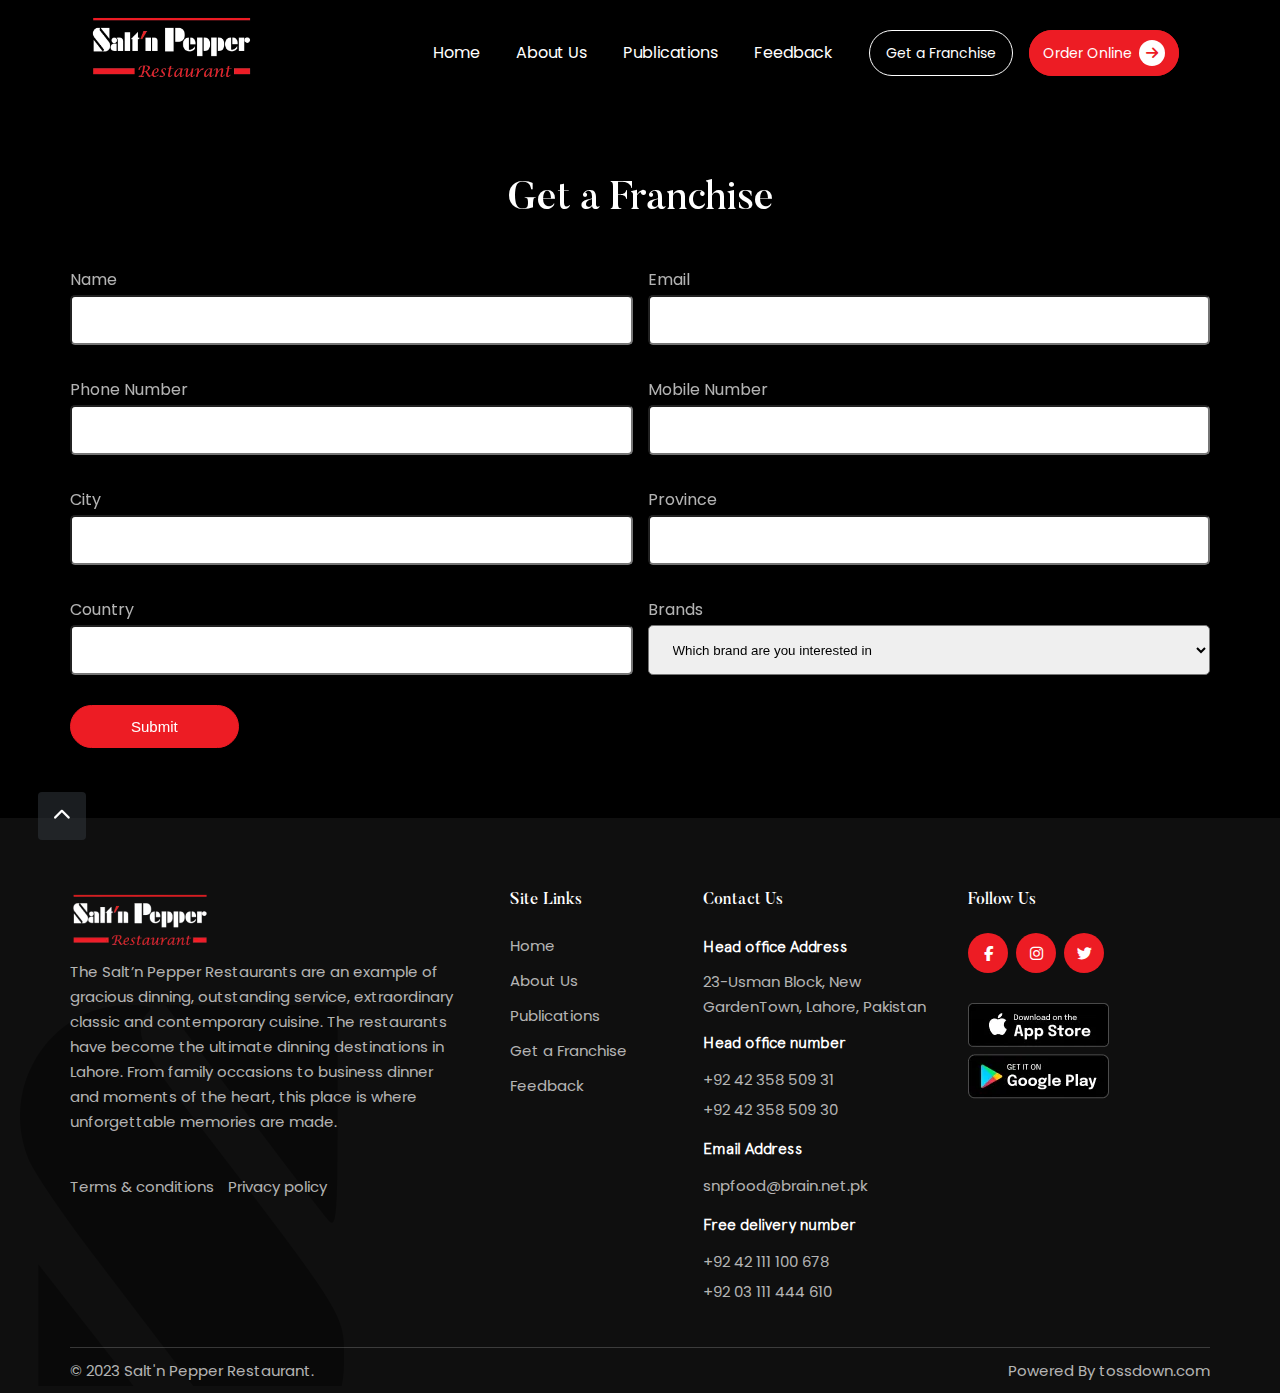
<file: franchise.html>
<!DOCTYPE html>

<head>
    <meta charset="utf-8">
    <meta name="viewport" content="width=device-width, initial-scale=1">
    <title>Franchise | Salt'n Pepper</title>
    <link rel="stylesheet" href="https://cdnjs.cloudflare.com/ajax/libs/font-awesome/6.6.0/css/all.min.css">
    <link rel="stylesheet" type="text/css" href="styles/utility.css">
    <link rel="stylesheet" href="styles/style.css">
    <link href="https://unpkg.com/aos@2.3.1/dist/aos.css" rel="stylesheet">
</head>

<body>
    <div class="header d-flex justify-around item-center">
        <div class="logo">
            <img src="images/logo.webp" alt="Logo">
        </div>
        <div class="nav_bar d-flex justify-around item-center">
            <ul class="d-flex item-center list-style-none">
                <li><a href="./index.html" class="text-none">Home</a></li>
                <li><a href="./about.html" class="text-none">About Us</a></li>
                <li><a href="./publication.html" class="text-none">Publications</a></li>
                <li><a href="./feedback.html" class="text-none">Feedback</a></li>
            </ul>
            <div class="buttons">
                <a href="./franchise.html" class="btn-1 text-none">Get a Franchise</a>
                <a href="#" class="btn-2 text-none">Order Online<span class="icon"><i
                            class="fa fa-solid fa-arrow-right"></i></span></a>
            </div>
        </div>
    </div>
    <section class="sec-franchise-form">
        <h2 class="ff-butler text-center theme-head" data-aos="fade-down" data-aos-easing="linear" data-aos-duration="1200">Get a Franchise</h2>
        <form action="post" data-aos="fade-down" data-aos-easing="linear" data-aos-duration="1200">
            <div class="fields d-flex justify-center gap-3">
                <div class="field">
                    <label class="color-light">Name</label>
                    <input type="text" name="name" class="form-control">
                </div>
                <div class="field">
                    <label class="color-light">Email</label>
                    <input type="email" name="email" class="form-control">
                </div>
            </div>
            <div class="fields d-flex justify-center gap-3">
                <div class="field">
                    <label class="color-light">Phone Number</label>
                    <input type="tel" name="phone_number" class="form-control">
                </div>
                <div class="field">
                    <label class="color-light">Mobile Number</label>
                    <input type="tel" name="mobil_number" class="form-control">
                </div>
            </div>
            <div class="fields d-flex justify-center gap-3">
                <div class="field">
                    <label class="color-light">City</label>
                    <input type="text" name="city" class="form-control">
                </div>
                <div class="field">
                    <label class="color-light">Province</label>
                    <input type="text" name="province" class="form-control">
                </div>
            </div>
            <div class="fields d-flex justify-center gap-3">
                <div class="field">
                    <label class="color-light">Country</label>
                    <input type="text" name="city" class="form-control">
                </div>
                <div class="field">
                    <label class="color-light">Brands</label>
                    <select name="select_branch" class="form-control">
                        <option value>Which brand are you interested in</option>
                        <option value="Salt'n Pepper Restaurant">Salt'n Pepper Restaurant</option>
                        <option value="Salt'n Pepper Village">Salt'n Pepper Village</option>
                        <option value="Salt'n Pepper Express">Salt'n Pepper Express</option>
                    </select>
                </div>
            </div>
            <input type="submit" class="submit-button">
        </form>
    </section>
    <footer class="bg-light">
        <div class="main-footer d-flex justify-between gap-5">
            <div class="footer-1">
                <img src="images/Footer-Logo.webp" alt="Footer-Logo">
                <p class="color-light mr-y">The Salt’n Pepper Restaurants are an example of gracious dinning,
                    outstanding service, extraordinary
                    classic and contemporary cuisine. The restaurants have become the ultimate dinning destinations in
                    Lahore. From family occasions to business dinner and moments of the heart, this place is where
                    unforgettable memories are made.</p>
                <div class="footer-links">
                    <a href="#" class="text-none color-light">Terms & conditions</a>
                    <a href="#" class="text-none color-light">Privacy policy</a>
                </div>
            </div>
            <div class="footer-2">
                <h4 class="ff-butler">Site Links</h4>
                <ul class="footer-nav-link list-style-none">
                    <li><a href="./index.html" class="text-none color-light">Home</a></li>
                    <li><a href="./about.html" class="text-none color-light">About Us</a></li>
                    <li><a href="./publication.html" class="text-none color-light">Publications</a></li>
                    <li><a href="./franchise.html" class="text-none color-light">Get a Franchise</a></li>
                    <li><a href="./feedback.html" class="text-none color-light">Feedback</a></li>
                </ul>
            </div>
            <div class="footer-3">
                <h4 class="ff-butler">Contact Us</h4>
                <h5 class="ff-apercu-regular">Head office Address</h5>
                <p class="color-light">23-Usman Block, New GardenTown, Lahore, Pakistan</p>
                <h5 class="ff-apercu-regular">Head office number</h5>
                <a href="tel:+92 42 358 509 31" class="text-none color-light">+92 42 358 509 31</a>
                <a href="tel:+92 42 358 509 30" class="text-none color-light">+92 42 358 509 30</a>
                <h5 class="ff-apercu-regular">Email Address</h5>
                <a href="mailto:snpfood@brain.net.pk" class="text-none color-light">snpfood@brain.net.pk</a>
                <h5 class="ff-apercu-regular">Free delivery number</h5>
                <a href="tel:+92 42 111 100 678" class="text-none color-light">+92 42 111 100 678</a>
                <a href="tel:+92 03 111 444 610" class="text-none color-light">+92 03 111 444 610</a>
            </div>
            <div class="footer-4">
                <h4 class="ff-butler">Follow Us</h4>
                <div class="footer-icon d-flex item-center">
                    <i class="fa-brands fa-facebook-f"></i>
                    <i class="fa-brands fa-instagram"></i>
                    <i class="fa-brands fa-twitter"></i>
                </div>
                <div class="footer-images">
                    <img src="images/app.webp" alt="App-Image">
                    <img src="images/google.webp" alt="Google-Image">
                </div>
            </div>
        </div>
        <div class="footer-bottom d-flex justify-between">
            <p class="color-light">© 2023 Salt'n Pepper Restaurant.</p>
            <p class="color-light">Powered By tossdown.com</p>
        </div>
        <div class="footer-image">
            <img src="images/footer-s.webp" alt="Footer-S Image">
        </div>
        <div class="Up-arrow">
            <i class="fa-solid fa-chevron-up"></i>
        </div>
    </footer>

    <script src="https://unpkg.com/aos@2.3.1/dist/aos.js"></script>
    <script>
        AOS.init();
    </script>
</body>

</html>
</file>
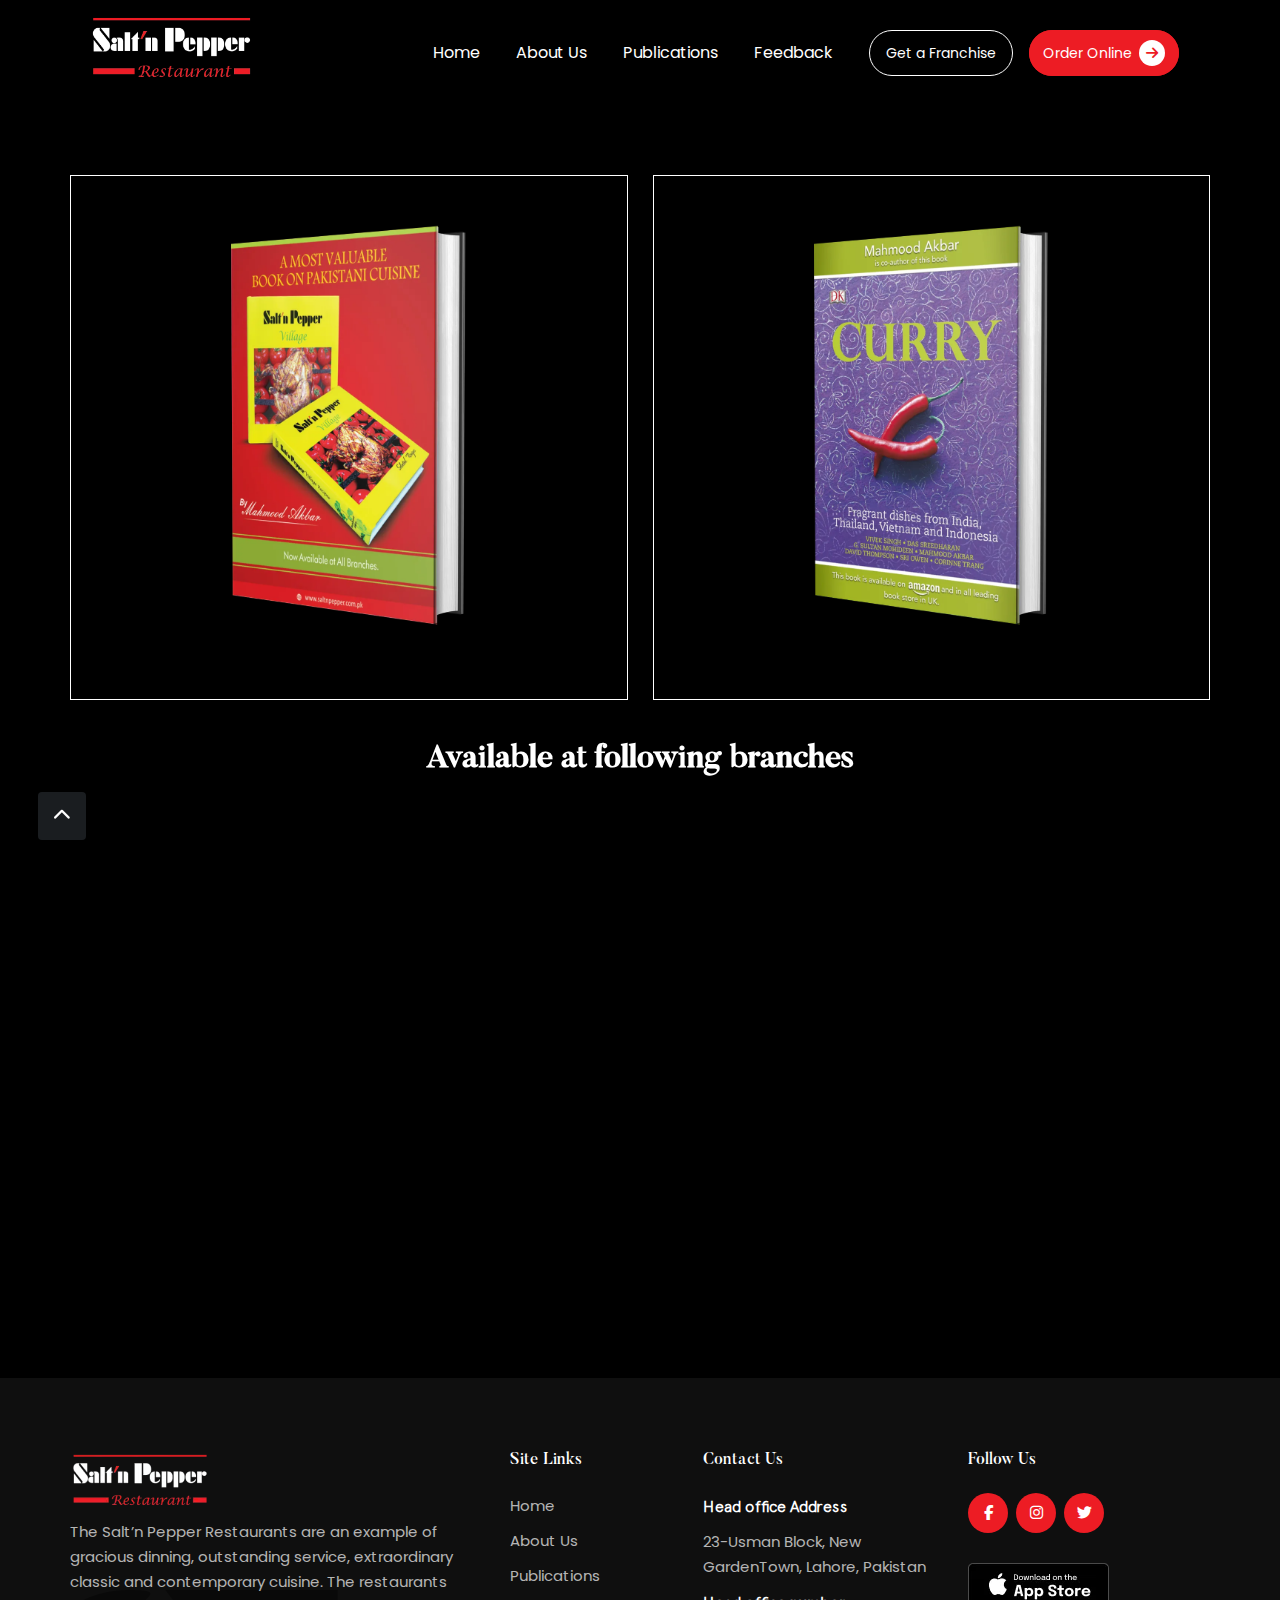
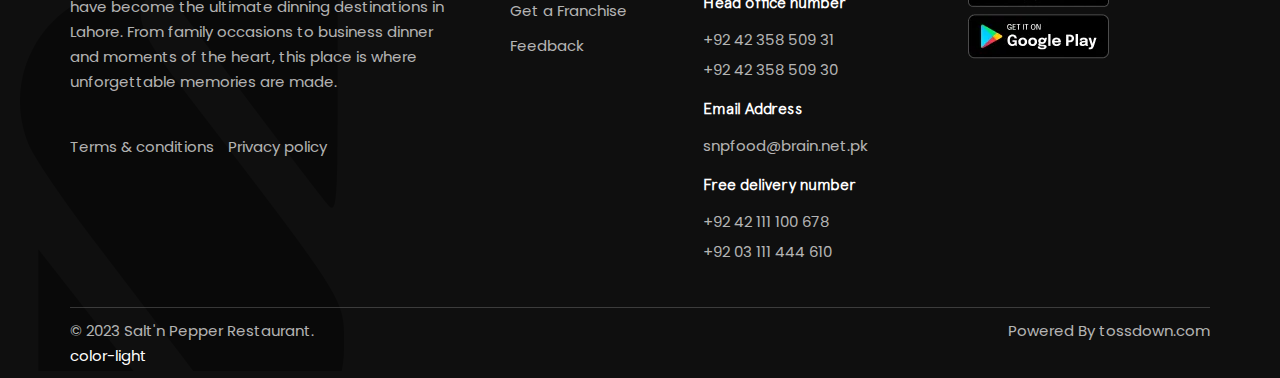
<file: publication.html>
<!DOCTYPE html>

<head>
    <meta charset="utf-8">
    <meta name="viewport" content="width=device-width, initial-scale=1">
    <title>Publications | Salt'n Pepper</title>
    <link rel="stylesheet" href="https://cdnjs.cloudflare.com/ajax/libs/font-awesome/6.6.0/css/all.min.css">
    <link rel="stylesheet" type="text/css" href="styles/utility.css">
    <link rel="stylesheet" href="styles/style.css">
    <link href="https://unpkg.com/aos@2.3.1/dist/aos.css" rel="stylesheet">
</head>

<body>
    <div class="header d-flex justify-around item-center">
        <div class="logo">
            <img src="images/logo.webp" alt="Logo">
        </div>
        <div class="nav_bar d-flex justify-around item-center">
            <ul class="d-flex item-center list-style-none">
                <li><a href="./index.html" class="text-none">Home</a></li>
                <li><a href="./about.html" class="text-none">About Us</a></li>
                <li><a href="./publication.html" class="text-none">Publications</a></li>
                <li><a href="./feedback.html" class="text-none">Feedback</a></li>
            </ul>
            <div class="buttons">
                <a href="./franchise.html" class="btn-1 text-none">Get a Franchise</a>
                <a href="#" class="btn-2 text-none">Order Online<span class="icon"><i
                            class="fa fa-solid fa-arrow-right"></i></span></a>
            </div>
        </div>
    </div>
    <section class="sec-publiction">
        <div class="books-images d-flex gap-5 justify-center mr-y">
            <figure data-aos="fade-up" data-aos-easing="linear" data-aos-duration="1200">
                <img src="images/book-img1.webp" alt="Book Image">
            </figure>
            <figure data-aos="fade-down" data-aos-easing="linear" data-aos-duration="1200">
                <img src="images/book-img2.webp" alt="Book Image">
            </figure>
        </div>
        <div class="available-branches text-center">
            <h3 class="ff-butler" data-aos="fade-down" data-aos-easing="linear" data-aos-duration="1200">Available at following branches</h3>

            <div class="contact-detail" data-aos="fade-left" data-aos-easing="linear" data-aos-duration="1200">
                <h5 class="ff-apercu-regular">Salt’n Pepper Restaurant – Mall Road</h5>
                <p class="color-light">26, Mall Road, Lahore, Pakistan</p>
                <a href="tel:04237244009" class="text-none color-light">04237244009</a>
            </div>

            <div class="contact-detail" data-aos="fade-right" data-aos-easing="linear" data-aos-duration="1200">
                <h5 class="ff-apercu-regular">Salt’n Pepper Restaurant – Liberty Market</h5>
                <p class="color-light">48 – Commercial Zone, Liberty Market, Lahore, Pakistan</p>
                <a href="tel:04235752893" class="text-none color-light">04235752893</a>
            </div>

            <div class="contact-detail" data-aos="fade-left" data-aos-easing="linear" data-aos-duration="1200">
                <h5 class="ff-apercu-regular">Salt’n Pepper Village – Lahore</h5>
                <p class="color-light">103-B II, MM Alam Road, Lahore, Pakistan</p>
                <a href="tel:04235750735" class="text-none color-light">04235750735</a>
            </div>

            <div class="contact-detail" data-aos="fade-right" data-aos-easing="linear" data-aos-duration="1200">
                <h5 class="ff-apercu-regular">Salt’ n Pepper – Islamabad</h5>
                <p class="color-light">Plot# 55, Shabbir Plaza, Blue Area, F-6, Islamabad</p>
                <a href="tel:0512604904-6" class="text-none color-light">0512604904-6</a>
            </div>

            <div class="contact-detail" data-aos="fade-left" data-aos-easing="linear" data-aos-duration="1200">
                <h5 class="ff-apercu-regular">Salt’n Pepper – Faisalabad</h5>
                <p class="color-light">14-Kohinoor City, Faisalabad</p>
                <a href="tel:0418711404" class="text-none color-light">0418711404</a>
            </div>
        </div>
    </section>
    <footer class="bg-light">
        <div class="main-footer d-flex justify-between gap-5">
            <div class="footer-1">
                <img src="images/Footer-Logo.webp" alt="Footer-Logo">
                <p class="color-light mr-y">The Salt’n Pepper Restaurants are an example of gracious dinning,
                    outstanding service, extraordinary
                    classic and contemporary cuisine. The restaurants have become the ultimate dinning destinations in
                    Lahore. From family occasions to business dinner and moments of the heart, this place is where
                    unforgettable memories are made.</p>
                <div class="footer-links">
                    <a href="#" class="text-none color-light">Terms & conditions</a>
                    <a href="#" class="text-none color-light">Privacy policy</a>
                </div>
            </div>
            <div class="footer-2">
                <h4 class="ff-butler">Site Links</h4>
                <ul class="footer-nav-link list-style-none">
                    <li><a href="./index.html" class="text-none color-light">Home</a></li>
                    <li><a href="./about.html" class="text-none color-light">About Us</a></li>
                    <li><a href="./publication.html" class="text-none color-light">Publications</a></li>
                    <li><a href="./franchise.html" class="text-none color-light">Get a Franchise</a></li>
                    <li><a href="./feedback.html" class="text-none color-light">Feedback</a></li>
                </ul>
            </div>
            <div class="footer-3">
                <h4 class="ff-butler">Contact Us</h4>
                <h5 class="ff-apercu-regular">Head office Address</h5>
                <p class="color-light">23-Usman Block, New GardenTown, Lahore, Pakistan</p>
                <h5 class="ff-apercu-regular">Head office number</h5>
                <a href="tel:+92 42 358 509 31" class="text-none color-light">+92 42 358 509 31</a>
                <a href="tel:+92 42 358 509 30" class="text-none color-light">+92 42 358 509 30</a>
                <h5 class="ff-apercu-regular">Email Address</h5>
                <a href="mailto:snpfood@brain.net.pk" class="text-none color-light">snpfood@brain.net.pk</a>
                <h5 class="ff-apercu-regular">Free delivery number</h5>
                <a href="tel:+92 42 111 100 678" class="text-none color-light">+92 42 111 100 678</a>
                <a href="tel:+92 03 111 444 610" class="text-none color-light">+92 03 111 444 610</a>
            </div>
            <div class="footer-4">
                <h4 class="ff-butler">Follow Us</h4>
                <div class="footer-icon d-flex item-center">
                    <i class="fa-brands fa-facebook-f"></i>
                    <i class="fa-brands fa-instagram"></i>
                    <i class="fa-brands fa-twitter"></i>
                </div>
                <div class="footer-images">
                    <img src="images/app.webp" alt="App-Image">
                    <img src="images/google.webp" alt="Google-Image">
                </div>
            </div>
        </div>
        <div class="footer-bottom d-flex justify-between">
            <p class="color-light">© 2023 Salt'n Pepper Restaurant.</p>
            <p class="color-light">Powered By tossdown.com</p>
        </div>
        <div class="footer-image">
            <img src="images/footer-s.webp" alt="Footer-S Image">
        </div>
        <div class="Up-arrow">
            <i class="fa-solid fa-chevron-up"></i>
        </div>
 color-light    </footer>

    <script src="https://unpkg.com/aos@2.3.1/dist/aos.js"></script>
    <script>
        AOS.init();
    </script>
</body>

</html>
</file>
<file: styles/utility.css>
@import url("https://fonts.googleapis.com/css2?family=Poppins&display=swap");

@font-face {
  font-family: 'futurak';
  src: url('../fonts/FuturaBlackBT-Regular.eot');
  src: url('../fonts/FuturaBlackBT-Regular.eot?#iefix') format('embedded-opentype'),
      url('../fonts/FuturaBlackBT-Regular.woff2') format('woff2'),
      url('../fonts/FuturaBlackBT-Regular.woff') format('woff'),
      url('../fonts/FuturaBlackBT-Regular.ttf') format('truetype'),
      url('../fonts/FuturaBlackBT-Regular.svg#FuturaBlackBT-Regular') format('svg');
  font-weight: 900;
  font-style: normal;
  font-display: swap;
}

@font-face {
  font-family: 'Apercu Pro';
  src: url('../fonts/ApercuPro-Light.eot');
  src: url('../fonts/ApercuPro-Light.eot?#iefix') format('embedded-opentype'),
      url('../fonts/ApercuPro-Light.woff2') format('woff2'),
      url('../fonts/ApercuPro-Light.woff') format('woff'),
      url('../fonts/ApercuPro-Light.ttf') format('truetype'),
      url('../fonts/ApercuPro-Light.svg#ApercuPro-Light') format('svg');
  font-weight: 300;
  font-style: normal;
  font-display: swap;
}

@font-face {
  font-family: 'Butler';
  src: url('../fonts/Butler-Medium.eot');
  src: url('../fonts/Butler-Medium.eot?#iefix') format('embedded-opentype'),
      url('../fonts/Butler-Medium.woff2') format('woff2'),
      url('../fonts/Butler-Medium.woff') format('woff'),
      url('../fonts/Butler-Medium.ttf') format('truetype'),
      url('../fonts/Butler-Medium.svg#Butler-Medium') format('svg');
  font-weight: 500;
  font-style: normal;
  font-display: swap;
}

:root {
  --black: #000000;
  --white: #ffffff;
  --red: #ed1c24;
  --green: #28a745;
  --gray: #ffffff0f;
}

* {
  margin: 0;
  padding: 0;
  box-sizing: border-box;
}

html {
  font-size: 62.5%;
  font-family: "Poppins", sans-serif;
  font-weight: 400;
  font-style: normal;
}

body {
  background-color: var(--black);
  color: var(--white);
  font-size: 1.6rem;
  line-height: 3rem;
  overflow-x: hidden;
}

/* utility classes */

.d-flex {
  display: flex;
}

.flex-wrap {
  flex-wrap: wrap;
}

.justify-start {
  justify-content: flex-start;
}

.justify-end {
  justify-content: flex-end;
}

.justify-center {
  justify-content: center;
}

.justify-between {
  justify-content: space-between;
}

.justify-evenly {
  justify-content: space-evenly;
}

.justify-around {
  justify-content: space-around;
}

.item-center {
  align-items: center;
}

.flex-reverse {
  flex-direction: row-reverse;
}

.gap-1 {
  gap: 5px;
}
.gap-2 {
  gap: 10px;
}
.gap-3 {
  gap: 15px;
}
.gap-4 {
  gap: 20px;
}
.gap-5 {
  gap: 25px;
}

.m-1 {
  margin: 5px;
}
.m-2 {
  margin: 10px;
}
.m-3 {
  margin: 15px;
}
.m-4 {
  margin: 20px;
}
.m-5 {
  margin: 25px;
}
.mt-5{
    margin-top: 10px;
}

.mx-1 {
  margin: 0px 5px;
}
.mx-2 {
  margin: 0px 10px;
}
.mx-3 {
  margin: 0px 15px;
}
.mx-4 {
  margin: 0px 20px;
}
.mx-5 {
  margin: 0px 25px;
}

.my-1 {
  margin: 5px 0px;
}
.my-2 {
  margin: 10px 0px;
}
.my-3 {
  margin: 15px 0px;
}
.my-4 {
  margin: 20px 0px;
}
.my-5 {
  margin: 25px 0px;
}

.mr-y {
  margin-bottom: 40px;
}

.pa-l {
  padding-left: 30px;
}

.pa-r {
  padding-right: 30px;
}

.rounded-sm {
  border-radius: 20px;
}

.text-none {
  text-decoration: none;
  color: var(--white);
}

.bg-dark {
  background-color: var(--black);
}

.bg-light {
  background-color: var(--gray);
}

.bg-green {
  background-color: #28a745;
}

.text-white {
  color: var(--white);
}

.w-full{
  width: 100%;
}

.list-style-none {
  list-style: none;
}

.ff-futura {
  font-family: 'futurak';
}

.ff-apercu-regular {
  font-family: 'Apercu Pro';
}

.ff-butler {
  font-family: Butler;
}

.text-center {
  text-align: center;
}

.text-justify {
  text-align: justify;
}

.color-light {
  color: #ffffffb3;
}

.red-txt {
    font-weight: 500;
    line-height: 2rem;
    letter-spacing: 0.48em;
    text-transform: uppercase;
    color: #ED1C24;
    margin-bottom: 8px;
    display: block;
}

.txt-bold {
  font-weight: 700;
}

.border-dash {
  border-right: 1px dashed var(--white);
}

.mr-top {
  margin-top: 100px;
}

.form-control {
  width: 100%;
  height: 40px;
  padding: 10px 20px;
  border-radius: 5px;
  margin-bottom: 12px;
  outline: none;
  box-shadow: none;
}
</file>
<file: styles/style.css>
.header {
    padding: 10px 0;
}
.header .logo img {
    width: 165px;
}
.header ul > li {
    margin-right: 36px;
}
.header .buttons .btn-1 {
    margin-right: 12px;
    border-radius: 35px;
    border: 1px solid var(--white);
    padding: 12px 16px;
    font-size: 14px;
}
.header .buttons .btn-2 {
    margin-right: 12px;
    border-radius: 35px;
    border: 1px solid var(--red);
    padding: 12px 13px;
    font-size: 14px;
    background-color: var(--red);
}
.header .buttons .btn-2 .icon i {
    background-color: var(--white);
    color: var(--red);
    padding: 6px 7px;
    border-radius: 23px;
    margin-left: 7px;
}
section.sec-brand {
    padding: 70px 15px;
}
h2.theme-head {
    font-size: 4rem;
    line-height: 5rem;
    margin-bottom: 10px;
    font-weight: 300;
}
h2.theme-head span.ff-futura {
    font-size: 5.2rem;
}
section.sec-brand  p {
    margin-bottom: 40px;
}
section.sec-brand .box .brand-image img {
    padding: 20px;
    background: #fff;
    border-radius: 5px;
    width: 250px;
    height: 140px;
    object-fit: contain;
}
section.sec-brand .order-btn a {
    display: inline-block;
    border: 1px solid #ffffff4d;
    border-radius: 50px;
    font-weight: 500;
    font-size: 1.4rem;
    color: #FFFFFF;
    padding: 14px 50px;
}
section.sec-brand .order-btn {
    margin-top: 20px;
}
section.sec-franchises,
.sec-express-franchises {
    padding: 70px;
    position: relative;
    z-index: 1;
}
section.sec-franchises h2.theme-head,
.sec-express-franchises h2.theme-head,
.sec-village h2.theme-head{
    font-size: 5rem;
    line-height: 6rem;
}
section.sec-franchises  p {
    margin-bottom: 40px;
}
.franchise-box h3 {
    font-size: 3.2rem;
    line-height: 3.8rem;
    margin-bottom: 24px;
}
.franchise-box ul.details {
    margin-bottom: 40px;
}
.franchise-box ul.details li > i,
.franchise-box ul.details li > a > i {
    padding-right: 5px;
}
.franchise-box a.theme-btn {
    border: 1px solid #ffffff4d;
    border-radius: 50px;
    font-weight: 500;
    font-size: 1.4rem;
    color: #FFFFFF;
    padding: 12px 20px;
    display: inline-block;
}
.franchise-box a.theme-btn i {
    background-color: #fff;
    color: #dc3545;
    padding: 8px;
    border-radius: 30px;
    margin-left: 10px;
}
section.sec-franchises .franchise-row:not(:last-child) {
    margin-bottom: 40px;
}
.s-image {
    position: absolute;
    top: 30px;
    right: 50px;
    z-index: -1;
}
section.sec-franchises .franchise-row:nth-child(3) {
    padding-right: 21%;
}
.sec-express-franchises h2.theme-head {
    margin-bottom: 30px;
}
.franchise-box .franches-image img {
    width: 350px;
    height: 250px;
    object-fit: cover;
}
.franchise-box .franches-image {
    margin-bottom: 10px;
}
.franchise-box .red-txt {
    font-size: 1.2rem;
    line-height: 1.5rem;
}
.sec-express-franchises .franchise-box h3 {
    font-size: 2.4rem;
    margin-bottom: 10px;
    font-weight: 300;
}
.sec-express-franchises .franchise-box ul.details li {
    font-size: 1.4rem;
}
.sec-express-franchises .franchise-box ul.details li:first-child {
    margin-bottom: 20px;
}
section.sec-express-franchises .franchise-box {
    width: 31.8%;
}
section.sec-express-franchises .franchise-box ul.details {
    min-height: 100px;
    margin-bottom: 20px;
}
section.sec-express-franchises .franchise-box ul.details li {
    line-height: 2rem;
}
section.sec-express-franchises .s-image {
    position: absolute;
    top: 30px;
    left: 50px;
    z-index: -1;
}
.shadow-image {
    position: absolute;
    bottom: -80px;
    right: 0;
}
.sec-village {
    padding: 48px 30px 48px 0px;
}
.sec-village .village-box img {
    width: 660px;
}
.sec-village .franchise-box h3 {
    font-weight: 300;
}
.sec-village .franchise-box a.theme-btn i {
    color: #28a745;
}
.sec-opening-franchises {
    padding: 60px 0 38px;
}
.sec-opening-franchises .theme-head small {
    font-size: 2.6rem;
    list-style: 3.1rem;
}
.sec-opening-franchises .opening-box {
    width: 26%;
    height: 230px;
    background: #FFFFFF;
    border-radius: 4px;
    text-align: center;
    padding: 25px 24px;
    margin-bottom: 32px;
}
.sec-opening-franchises .opening-box .red-txt {
    font-size: 1.2rem;
}
.sec-opening-franchises .opening-box h4.theme-head {
    font-size: 2.1rem;
    line-height: 3.1rem;
    color: #000;
    font-weight: 400;
}
.sec-social-feed {
    padding-bottom: 60px;
}
.sec-social-feed h4 {
    font-size: 3.2rem;
    line-height: 5rem;
}   
.sec-social-feed .social-images img {
    width: 180px;
}
.sec-social-feed .social-images img:not(:last-child) {
    margin-right: 14.8px;
}
footer {
    padding: 70px 70px 10px;
    font-size: 1.5rem;
    line-height: 2.5rem;
    position: relative;
    z-index: 1;
}
footer .footer-1 {
    width: 40%;
}
footer h4 {
    font-weight: 300;
    font-size: 1.6rem;
    margin-bottom: 20px;
}
footer .footer-2 ul.footer-nav-link li {
    margin-bottom: 10px;
}
footer .footer-2 {
    width: 20%;
    padding-left: 30px;
}
footer .footer-3 h5 {
    font-size: 1.6rem;
    line-height: 2.6rem;
    margin: 10px 0;
}
footer .footer-3 a {
    display: block;
    line-height: 3rem;
}
footer .footer-1 a {
    margin-right: 10px;
}
footer .footer-4 .footer-icon i {
    display: flex;
    align-items: center;
    margin-right: 8px;
    justify-content: center;
    width: 40px;
    height: 40px;
    background: var(--red);
    color: #fff;
    border-radius: 50px;
}
footer .footer-4 .footer-icon {
    margin-bottom: 30px;
}
footer .footer-3 {
    width: 25%;
}
.footer-bottom {
    border-top: 1px solid #ffffff30;
    margin-top: 40px;
    padding-top: 10px;
}
.footer-image {
    position: absolute;
    bottom: 0;
    left: 20px;
    z-index: -1;
}
.Up-arrow i {
    position: fixed;
    bottom: 60px;
    left: 3%;
    z-index: 99;
    font-size: 1.8rem;
    border: none;
    outline: none;
    display: block;
    background-color: rgba(52, 58, 64, 0.5);
    color: white;
    cursor: pointer;
    padding: 15px;
    border-radius: 4px;
}

/* ===== About Page Css ===== */

section.sec-about {
    padding: 70px;
}
section.sec-about h2 {
    font-size: 3.2rem;
    line-height: 4.2rem;
    margin-bottom: 24px;
}
section.sec-about h2.theme-head span.ff-futura {
    font-size: 3.2rem;
    line-height: 4.2rem;
}
.grid-box .content {
    width: 48%;
}
.grid-box .rest-image {
    width: 48%;
}
.grid-box .content p {
    font-size: 1.5rem;
    line-height: 2.5rem;
}
section.sec-about h2.theme-head-2 {
    margin-bottom: 40px;
}
section.sec-about h4 {
    font-size: 3.2rem;
    line-height: 4.2rem;
    margin-bottom: 20px;
    font-weight: 300;
}
section.sec-about .express-box {
    width: 31.8%;
    background: #ffffff0f;
    padding: 20px;
    border-radius: 10px;
}
section.sec-about .express-box img {
    width: 100%;
    margin-bottom: 10px;
    height: 274px;
    object-fit: cover;
}
section.sec-about .express-box h6 {
    font-size: 1.6rem;
    line-height: 2.6rem;
    margin-bottom: 10px;
}
section.sec-about .express-box p {
    font-size: 1.4rem;
    line-height: 2.4rem;
    margin-bottom: 10px;
    height: 50px;
}
section.sec-about ul.details li, section.sec-about ul.details li > a {
    font-size: 1.5rem;
}
section.sec-about  .village-image {
    width: 50%;
    overflow: hidden;
}
section.sec-about .village-image img {
    width: 100%;
}
section.sec-about .village-box h6 {
    font-weight: 300;
}

/* ============== sec Publication CSS ================= */
section.sec-publiction {
    padding: 70px;
}
section.sec-publiction .books-images img {
    width: 100%;
    transition: 0.5s ease-in-out !important;
}
section.sec-publiction .books-images figure {
    border: 1px solid #fff;
    width: 50%;
}
section.sec-publiction .books-images figure:hover img {
    transform: scale(1.07);
    transition: 0.5s ease-in-out !important;
}
section.sec-publiction h3 {
    font-size: 3.2rem;
    line-height: 3.8rem;
    margin-bottom: 20px;
}
section.sec-publiction h5 {
    font-size: 1.6rem;
    line-height: 2.6rem;
    margin-bottom: 5px;
}
section.sec-publiction p, section.sec-publiction a {
    font-size: 1.4rem;
    line-height: 2.4rem;
}
section.sec-publiction a {
    margin-bottom: 20px;
    display: inline-block;
}
/* ============ sec-feed-banner ============= */
.sec-feed-banner {
    background: url(../images/feedback-banner.webp) no-repeat;
    padding: 70px;
    background-size: cover;
    position: relative;
    z-index: 1;
    height: 600px;
}
.sec-feed-banner:before {
    content: "";
    height: 100%;
    position: absolute;
    width: 100%;
    text-align: center;
    top: 0px;
    left: 0px;
    background-color: #000000;
    opacity: 0.5;
    transition: background 0.3s, border-radius 0.3s, opacity 0.3s;
    z-index: -1;
}
.sec-feed-banner h3 {
    font-size: 2.6rem;
    line-height: 1.2rem;
    font-weight: 300;
    margin-bottom: 5px;
}
.sec-feed-banner h1 {
    font-size: 9rem;
    line-height: 11rem;
}
.sec-feed-banner h5 {
    font-size: 1.8rem;
    line-height: 2.8rem;
    font-weight: 300;
}
.sec-form, .sec-Foodconsults {
    width: 50%;
}
section.main-section {
    padding: 70px;
}
.rating-stars .stars > i {
    border: 1px solid var(--white);
    padding: 10px;
    border-radius: 100%;
    margin: 10px 0 20px;
    transition: 0.5s ease-in-out !important;
    cursor: pointer;
}
.rating-stars .stars > i:hover {
    background: #f7ab25;
    transition: 0.5s ease-in-out !important;
}
.rating-stars .stars h3 {
    font-size: 2.4rem;
    line-height: 3.4rem;
    font-weight: 300;
}
.feedback-form .form-control {
    width: 100%;
    height: 40px;
    padding: 10px 20px;
    border-radius: 5px;
    margin-bottom: 12px;
    outline: none;
    box-shadow: none;
}
.feedback-form textarea.form-control {
    height: 120px;
}
.feedback-form label {
    font-size: 2rem;
    line-height: 3rem;
}
.feedback-form label.small {
    font-size: 1.4rem;
    line-height: 2.4rem;
}
.feedback-form .radio-button {
    margin: 10px 0;
}
.feedback-form .radio-button label {
    font-size: 1.6rem;
    line-height: 2.6rem;
    margin-left: 5px;
}
.feedback-form .check-boxs label {
    font-size: 1.6rem;
    line-height: 2.6rem;
    margin-left: 5px;
}
.feedback-form .check-boxs {
    margin: 10px 0 0;
}
.feedback-form .submit-button {
    background: var(--red);
    color: var(--white);
    border: 1px solid var(--red);
    padding: 8px 30px;
    border-radius: 50px;
    font-size: 1.5rem;
    line-height: 2.5rem;
    display: inline-block;
    margin-top: 30px;
    cursor: pointer;
}
.sec-from-content p, .sec-Foodconsults p  {
    font-size: 1.4rem;
    line-height: 2.4rem;
}
.sec-Foodconsults h2 {
    font-size: 2.5rem;
    line-height: 3.5rem;
    margin-bottom: 20px;
}
/* =========== section.sec-franchise-form =================*/
section.sec-franchise-form .field {
    width: 100%;
}
section.sec-franchise-form {
    padding: 70px;
}
section.sec-franchise-form .form-control {
    height: 50px;
    margin-bottom: 30px;
}
section.sec-franchise-form .submit-button {
    background: var(--red);
    color: var(--white);
    border: 1px solid var(--red);
    padding: 8px 60px;
    border-radius: 50px;
    font-size: 1.5rem;
    line-height: 2.5rem;
    display: inline-block;
    cursor: pointer;
}
section.sec-franchise-form h2.theme-head {
    margin-bottom: 40px;
}
</file>
